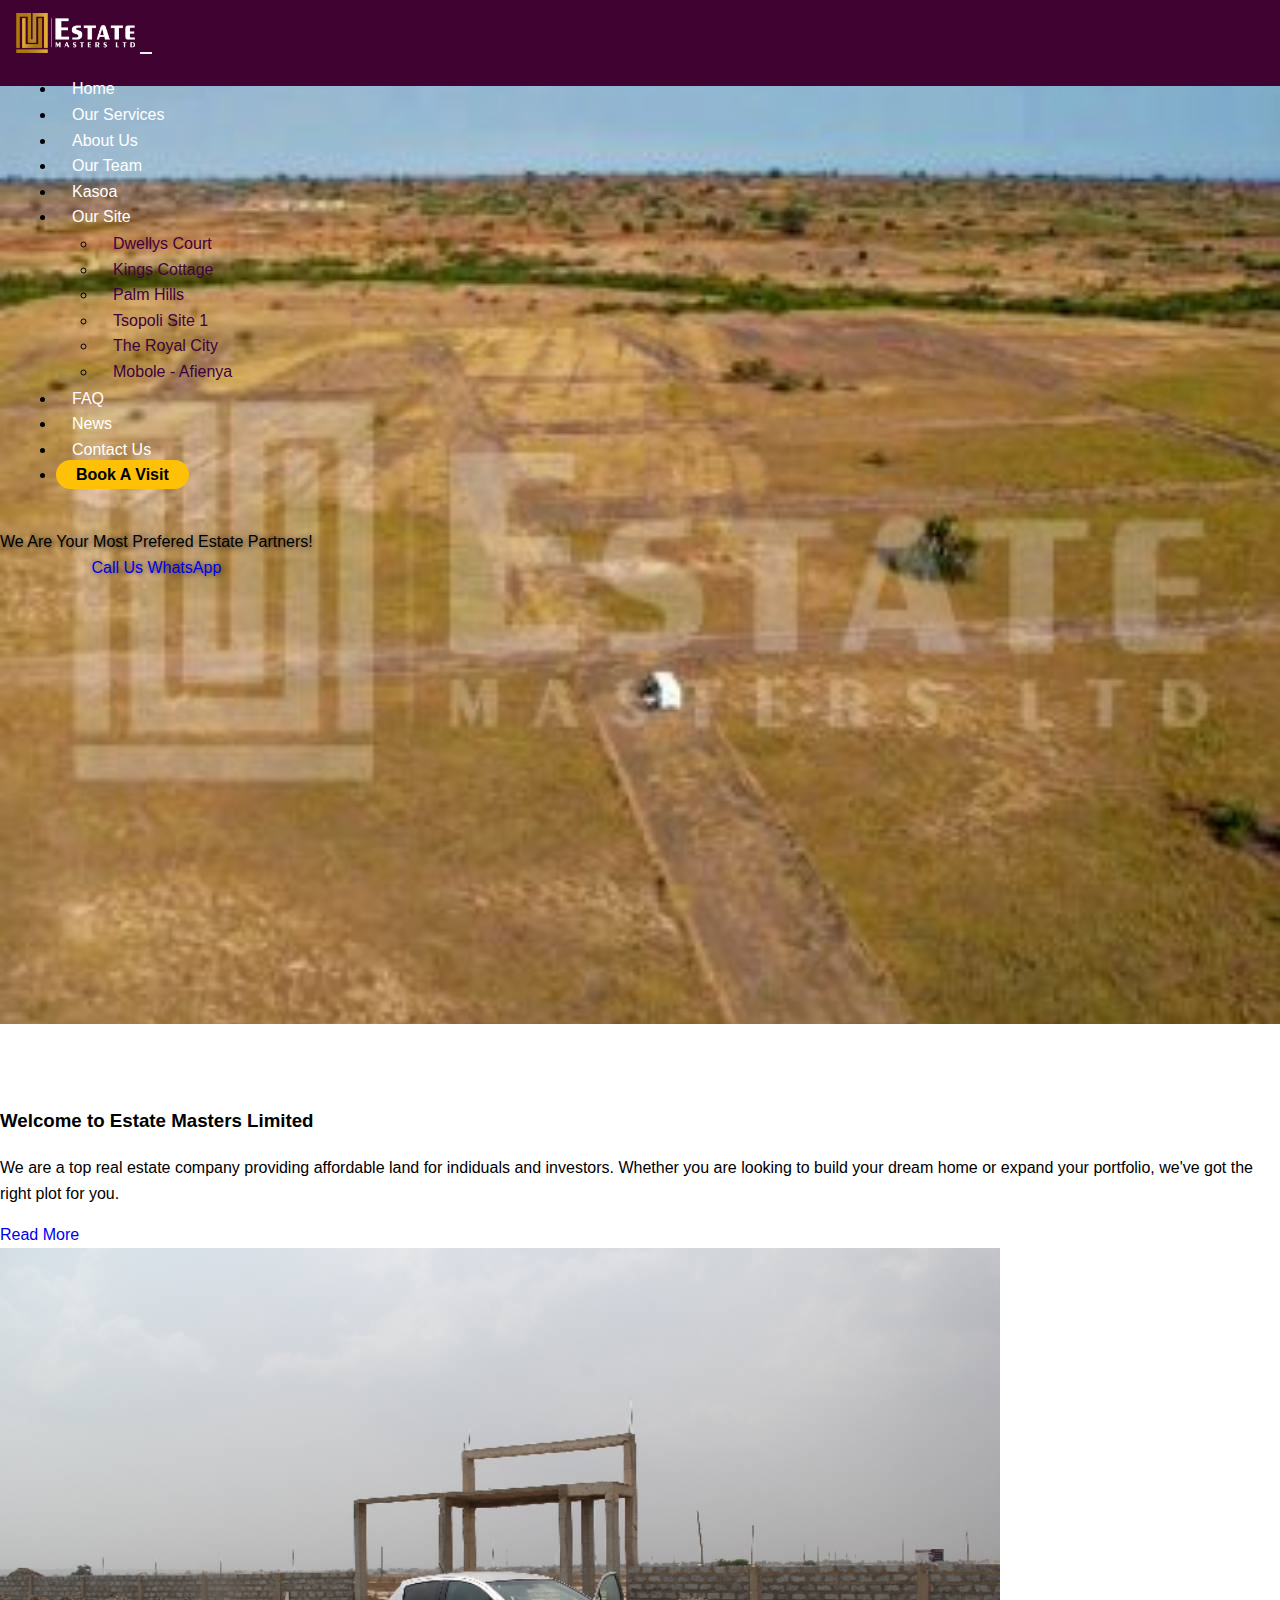
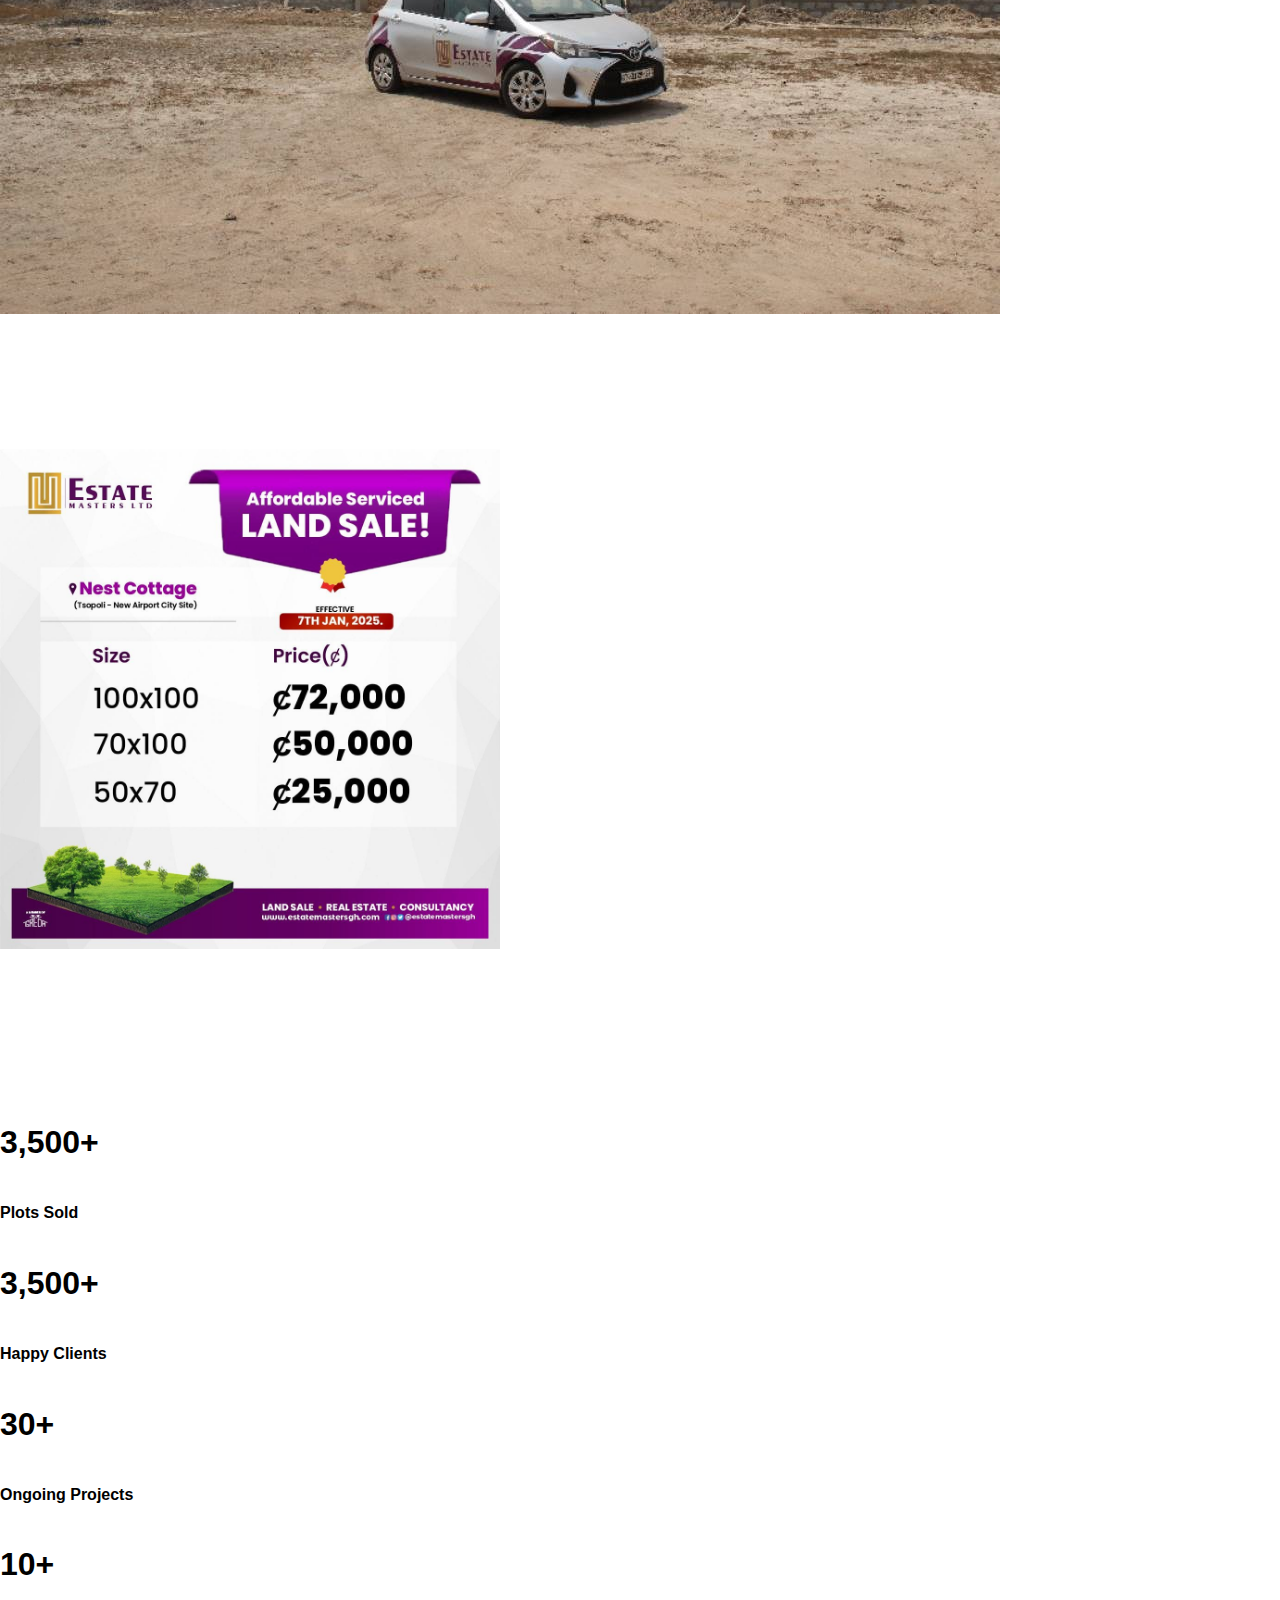
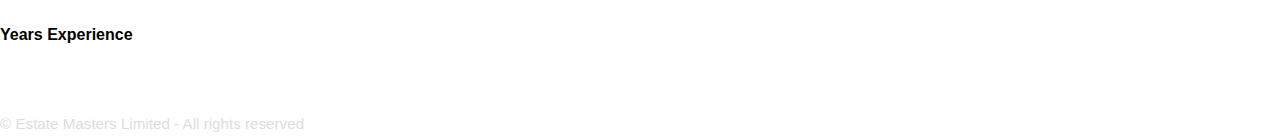
<file: index.html>
<!DOCTYPE html>
<html lang="en">
	<head>
		<meta charset="UTF-8">
		<meta name="viewport" content="width=device-width, initial-scale=1.0">
		<title>Estate Masters Limited</title>
		<!-- Bootstrap CDN -->
		 <link href="https://cdn.jsdelivr.net/npm/bootstrap@5.3.0/dist/css/bootstrap.min.css" rel="styylesheet">
		 <!-- Custom CSS -->
		  <link rel="stylesheet" href="style.css">
	</head>
	<body>
		<!-- Navbar -->
		<nav class="navbar navbar-expand-lg navbar-dark" style="background-color: #400230;">
			<div class="container">
				<a class="navbar-brand fw-bold" href="#">
					<img src="Images/estate.jpg" alt="Estate Masters" height="40">
				</a>
				<button class="navbar-toggler" type="button" data-bs-toggle="collapse" data-bs-target="navbarNav">
					<span class="navbar-toggler-icon"></span>
				</button>
			<div class="collapse navbar-collapse justify-content-end" id="navbarNav">
				<ul class="navbar-nav">
					<li class="nav-item"><a class="nav-link text-white" href="index.html">Home</a></li>
					<li class="nav-item"><a class="nav-link text-white" href="Our Services.html">Our Services</a></li>
					<li class="nav-item"><a class="nav-link text-white" href="about.html">About Us</a></li>
					<li class="nav-item"><a class="nav-link text-white" href="ourteam.html">Our Team</a></li>
					<li class="nav-item"><a class="nav-link text-white" href="Kasoa.html">Kasoa</a></li>
					<li class="nav-item dropdown">
    <a class="nav-link dropdown-toggle" href="#" id="ourSiteDropdown" role="button" data-bs-toggle="dropdown" aria-expanded="false">
      Our Site
    </a>
    <ul class="dropdown-menu" aria-labelledby="ourSiteDropdown">
      <li><a class="dropdown-item" href="dwellys-court.html">Dwellys Court</a></li>
      <li><a class="dropdown-item" href="kings-cottage.html">Kings Cottage</a></li>
      <li><a class="dropdown-item" href="palm-hills.html">Palm Hills</a></li>
      <li><a class="dropdown-item" href="tsopoli-site-1.html">Tsopoli Site 1</a></li>
      <li><a class="dropdown-item" href="royal-city.html">The Royal City</a></li>
      <li><a class="dropdown-item" href="mobole-afienya.html">Mobole - Afienya</a></li>
    </ul>
  </li>
					<li class="nav-item"><a class="nav-link text-white" href="faq.html">FAQ</a></li>
					<li class="nav-item"><a class="nav-link text-white" href="news.html">News</a></li>
					<li class="nav-item"><a class="nav-link text-white" href="contactus.html">Contact Us</a></li>
					<li class="nav-item"><a class="btn btn-warning ms-3" href="#">Book A Visit</a></li>
				</ul>
			</div>
			</div>
		</nav>
		<!-- Hero Section -->
		<section class="hero-banner d-flex align-items-center text-white" style="background-image: url('Images/land2.jpg'); background-size: cover; background-position: center; height: 90vh;">
			<div class="container text-center">
				<hi class="fw-bold">We Are Your Most Prefered Estate Partners!</hi>
				<div class="mt-4">
					<a href="#" class="btn btn-warning me-3">Call Us</a>
					<a href="#" class="btn btn-outline-light">WhatsApp</a>
				</div>
			</div>
		</section>
		<!-- Welcome Section-->
		 <section class="py-5 bg-light">
			<div class="container">
				<div class="row align-items-center">
					<div class="col md-6">
						<h3 class="mb-3">Welcome to Estate Masters Limited</h3>
						<p>
							We are a top real estate company providing affordable land for indiduals and investors.
							Whether you are looking to build your dream home or expand your portfolio, we've got the 
							right plot for you.
						</p>
						<a href="#" class="btn btn-warning mt-3">Read More</a>
					</div>
					<div class="col-md-6">
						<img src="Images/car.jpeg" alt="Welcome Image" class="img-fluid rounded shadow-sm">
					</div>
				</div>
			</div>
		 </section>
		 <!-- Promo Section -->
		  <section class="py-5 text-center">
			<div class="container">
				<img src="Images/new-prices.jpg" alt="Land Promo" class="img-fluid rounded shadow-sm" style="max-width: 500px;">
			</div>
		  </section>
		  <!-- Statistics Section -->
		   <section class="py-5 bg-warning text-dark">
			<div class="container">
				<div class="row yext-center">
					<div class="col-md-3 mb-3">
						<h3>3,500+</h3>
						<p>Plots Sold</p>
					</div>
					<div class="col-md-3 mb-3">
						<h3>3,500+</h3>
						<p>Happy Clients</p>
					</div>
					<div class="col-md-3 mb-3">
						<h3>30+</h3>
						<p>Ongoing Projects</p>
					</div>
					<div class="col-md-3 mb-3">
						<h3>10+</h3>
						<p>Years Experience</p>
					</div>
				</div>
			</div>
		   </section>






		<footer class="bg-dark text-white text-center p-4">
			<p>© Estate Masters Limited - All rights reserved</p>
		</footer>
		<script src="https://code.jquery.com/jquery-3.5.1.slim.min.js"></script>
		<script src="https://cdn.jsdelivr.net/npm/bootstrap@4.5.2/dist/js/bootstrap.bundle.min.js"></script>
	</body>
</html>
</file>
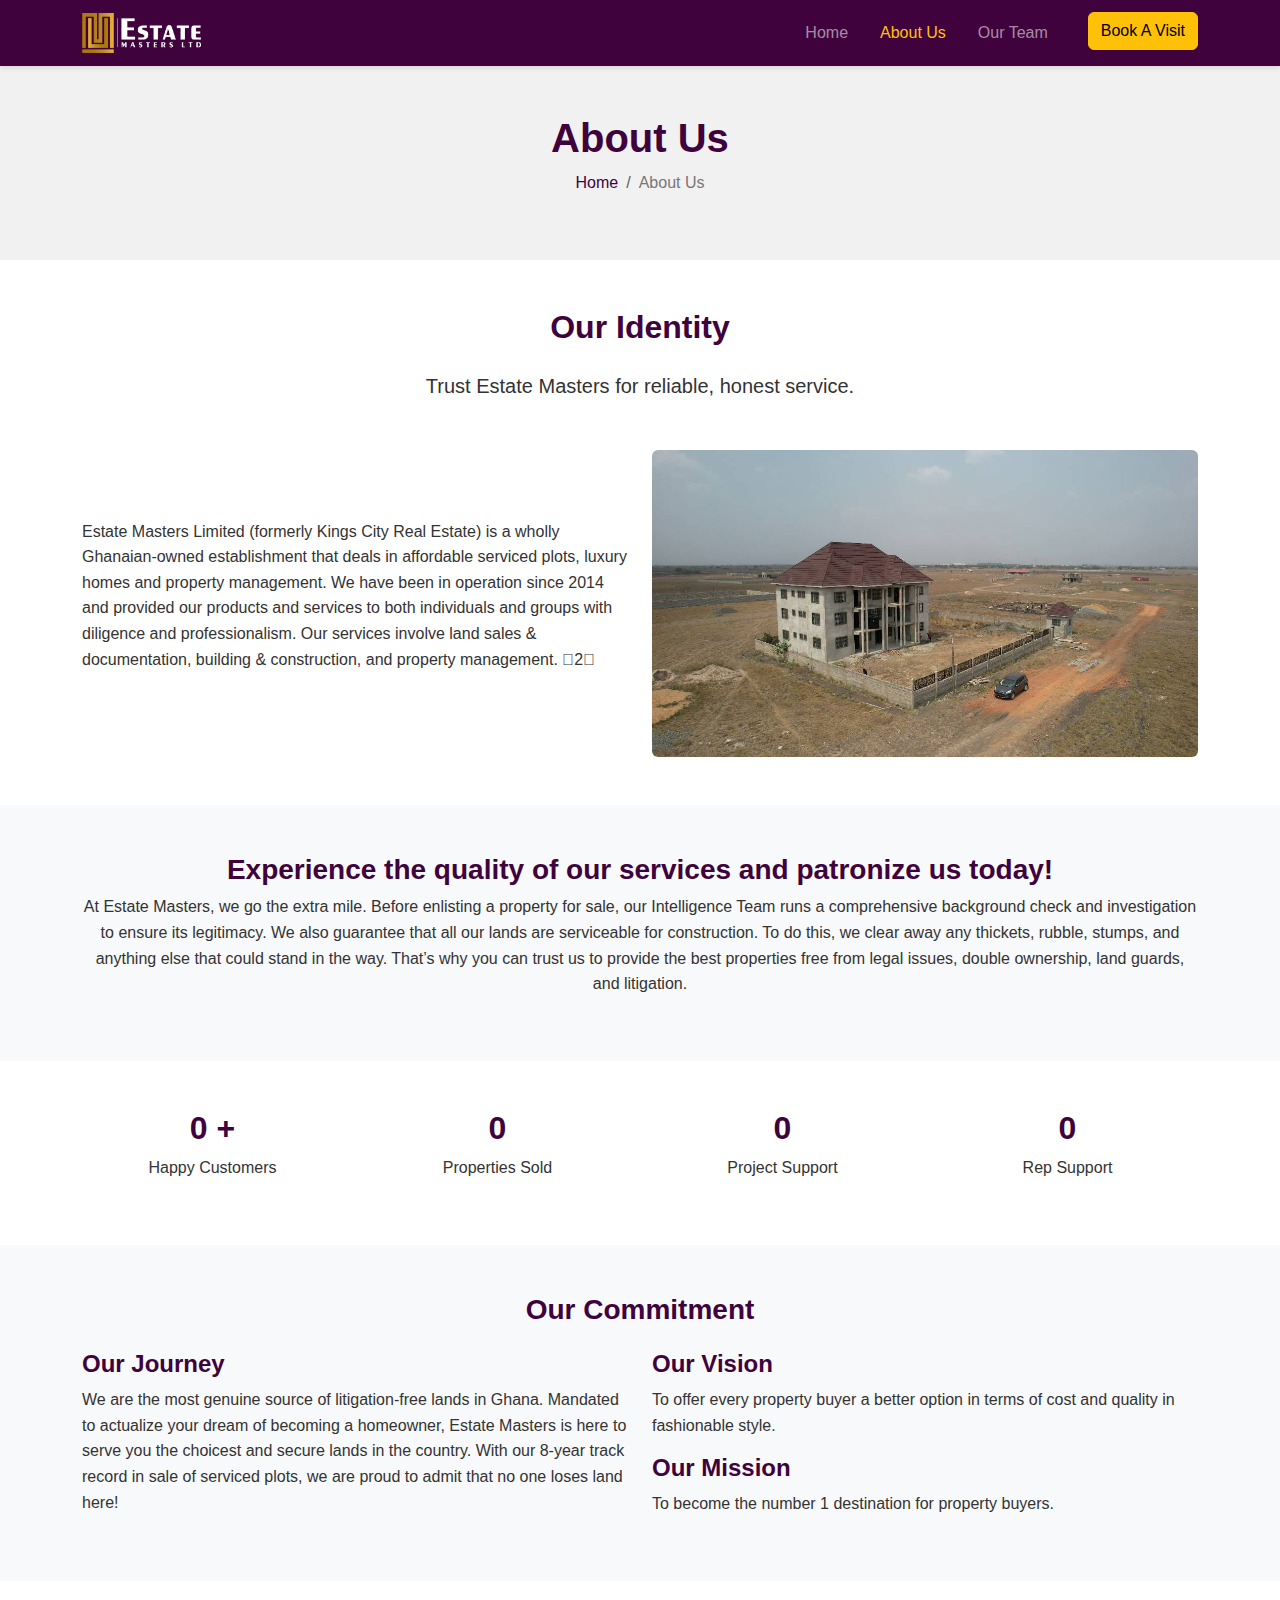
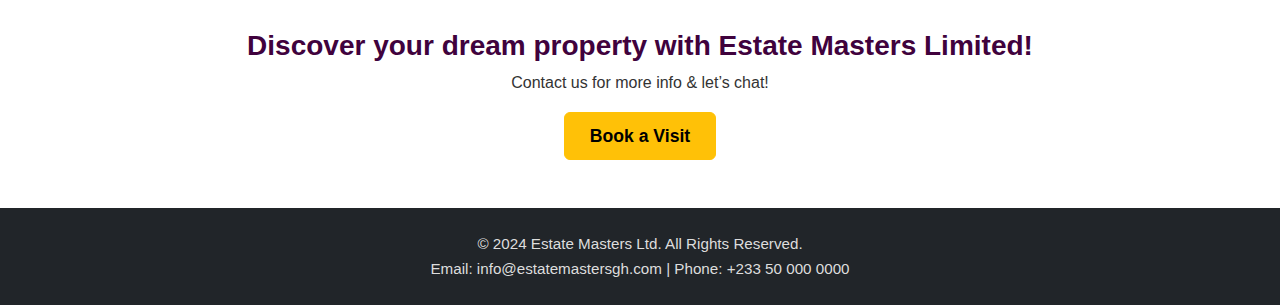
<file: about.html>
<!DOCTYPE html>
<html lang="en">
<head>
  <meta charset="UTF-8">
  <meta name="viewport" content="width=device-width, initial-scale=1">
  <title>About Us – Estate Masters Limited</title>
  <link href="https://cdn.jsdelivr.net/npm/bootstrap@5.3.0/dist/css/bootstrap.min.css" rel="stylesheet">
  <link rel="stylesheet" href="about.css">
</head>
<body>

<!-- Navbar (same as homepage) -->
<nav class="navbar navbar-expand-lg navbar-dark" style="background-color: #40023D;">
  <div class="container">
    <a class="navbar-brand" href="index.html"><img src="Images/estate.jpg" alt="Estate Masters" height="40"></a>
    <button class="navbar-toggler" type="button" data-bs-toggle="collapse" data-bs-target="#navAbout">
      <span class="navbar-toggler-icon"></span>
    </button>
    <div class="collapse navbar-collapse justify-content-end" id="navAbout">
      <ul class="navbar-nav">
        <li class="nav-item"><a class="nav-link" href="index.html">Home</a></li>
        <li class="nav-item"><a class="nav-link active" aria-current="page" href="#">About Us</a></li>
        <li class="nav-item"><a class="nav-link" href="#">Our Team</a></li>
        <li class="nav-item"><a class="btn btn-warning ms-3" href="#">Book A Visit</a></li>
      </ul>
    </div>
  </div>
</nav>

<!-- Hero / Breadcrumb -->
<section class="py-5 text-center" style="background-color: #f1f1f1;">
  <div class="container">
    <h1>About Us</h1>
    <nav aria-label="breadcrumb">
      <ol class="breadcrumb justify-content-center">
        <li class="breadcrumb-item"><a href="index.html">Home</a></li>
        <li class="breadcrumb-item active" aria-current="page">About Us</li>
      </ol>
    </nav>
  </div>
</section>

<!-- Identity & Intro -->
<section class="py-5">
  <div class="container">
    <h2 class="text-center mb-4">Our Identity</h2>
    <p class="lead text-center">Trust Estate Masters for reliable, honest service.</p>
    <div class="row align-items-center mt-5">
      <div class="col-md-6">
        <p>
          Estate Masters Limited (formerly Kings City Real Estate) is a wholly Ghanaian‑owned establishment that deals in affordable serviced plots, luxury homes and property management. We have been in operation since 2014 and provided our products and services to both individuals and groups with diligence and professionalism. Our services involve land sales & documentation, building & construction, and property management. 2
        </p>
      </div>
      <div class="col-md-6"><img src="Images/uncompletedhouse.jpeg" class="img-fluid rounded" alt="Our Identity"></div>
    </div>
  </div>
</section>

<!-- Choose Quality -->
<section class="py-5 bg-light text-center">
  <div class="container">
    <h3>Experience the quality of our services and patronize us today!</h3>
    <p>At Estate Masters, we go the extra mile. Before enlisting a property for sale, our Intelligence Team runs a comprehensive background check and investigation to ensure its legitimacy. We also guarantee that all our lands are serviceable for construction. To do this, we clear away any thickets, rubble, stumps, and anything else that could stand in the way. That’s why you can trust us to provide the best properties free from legal issues, double ownership, land guards, and litigation.</p>
  </div>
</section>

<!-- Stats -->
<section class="py-5 text-center">
  <div class="container">
    <div class="row g-4">
      <div class="col-md-3"><h2>0 +</h2><p>Happy Customers</p></div>
      <div class="col-md-3"><h2>0</h2><p>Properties Sold</p></div>
      <div class="col-md-3"><h2>0</h2><p>Project Support</p></div>
      <div class="col-md-3"><h2>0</h2><p>Rep Support</p></div>
    </div>
  </div>
</section>

<!-- Vision & Mission -->
<section class="py-5 bg-light">
  <div class="container">
    <h3 class="text-center mb-4">Our Commitment</h3>
    <div class="row">
      <div class="col-md-6">
        <h4>Our Journey</h4>
        <p>We are the most genuine source of litigation‑free lands in Ghana. Mandated to actualize your dream of becoming a homeowner, Estate Masters is here to serve you the choicest and secure lands in the country. With our 8‑year track record in sale of serviced plots, we are proud to admit that no one loses land here!</p>
      </div>
      <div class="col-md-6">
        <h4>Our Vision</h4>
        <p>To offer every property buyer a better option in terms of cost and quality in fashionable style.</p>
        <h4>Our Mission</h4>
        <p>To become the number 1 destination for property buyers.</p>
      </div>
    </div>
  </div>
</section>

<!-- Booking CTA -->
<section class="py-5 text-center">
  <div class="container">
    <h3>Discover your dream property with Estate Masters Limited!</h3>
    <p>Contact us for more info & let’s chat!</p>
    <a href="#" class="btn btn-warning">Book a Visit</a>
  </div>
</section>

<!-- Footer -->
<footer class="bg-dark text-white py-4">
  <div class="container text-center">
    <p>&copy; 2024 Estate Masters Ltd. All Rights Reserved.</p>
    <p>Email: info@estatemastersgh.com | Phone: +233 50 000 0000</p>
  </div>
</footer>

<script src="https://cdn.jsdelivr.net/npm/bootstrap@5.3.0/dist/js/bootstrap.bundle.min.js"></script>
</body>
</html>
</file>
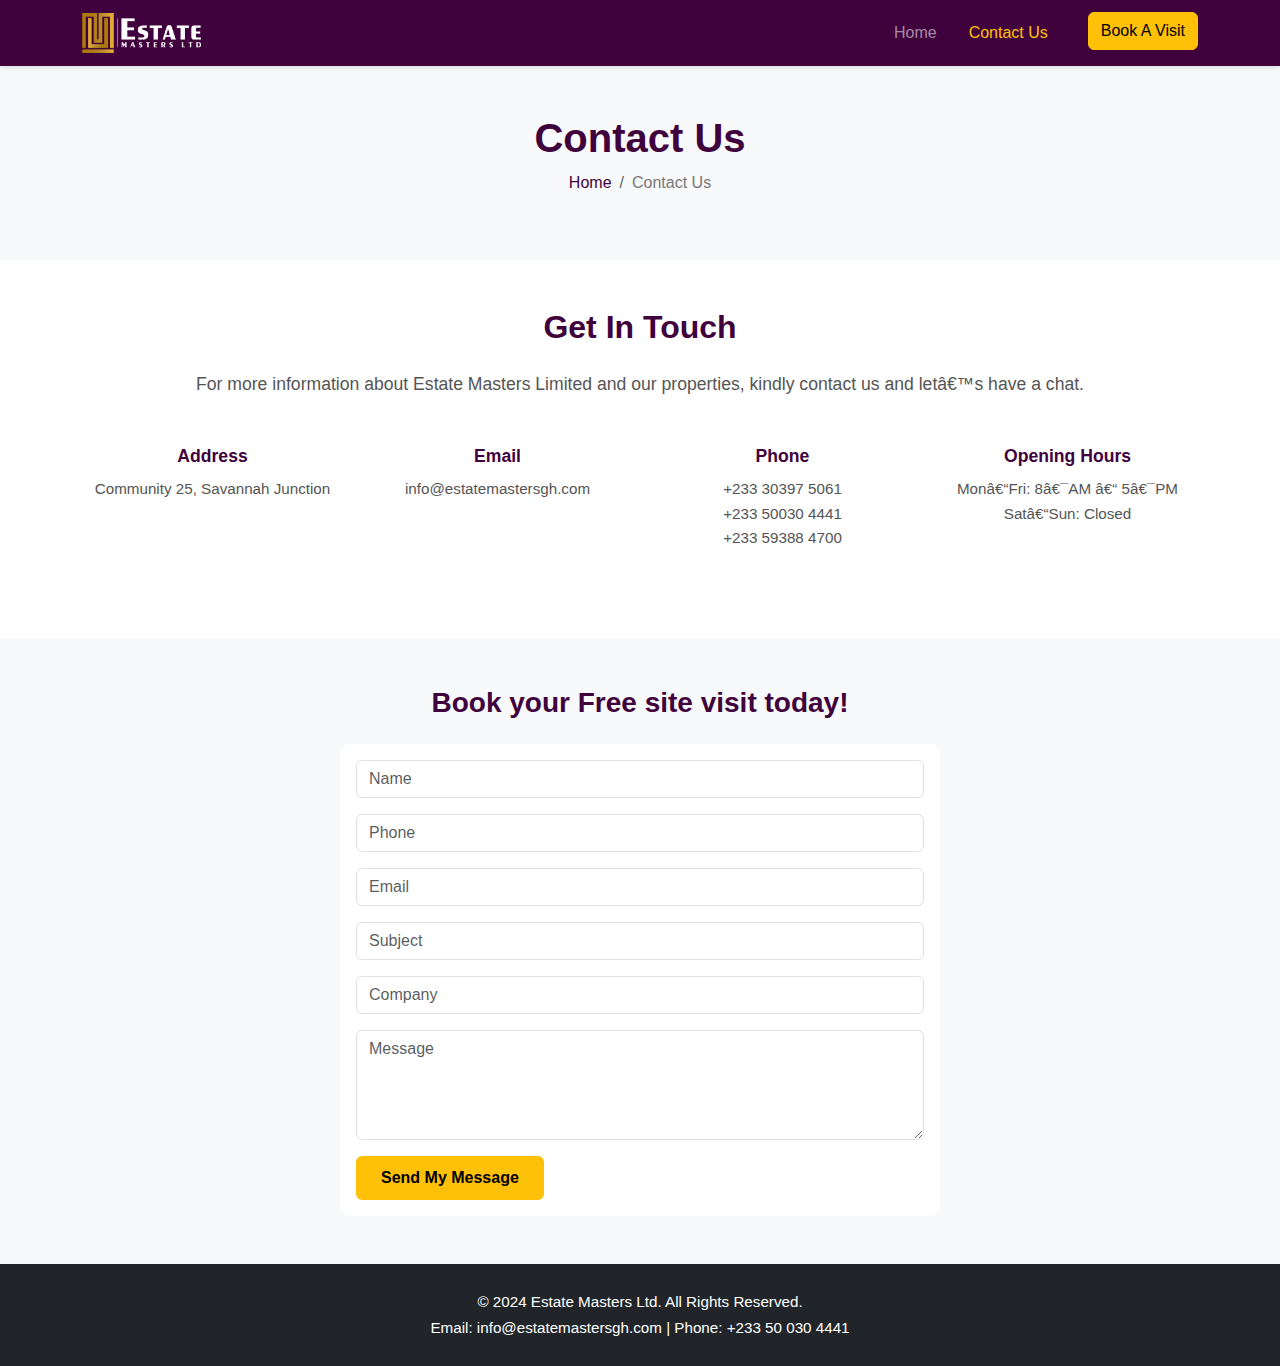
<file: contactus.html>
<!DOCTYPE html>
<html lang="en">
<head>
  <meta charset="UTF‑8">
  <meta name="viewport" content="width=device‑width, initial‑scale=1">
  <title>Contact Us – Estate Masters</title>
  <link href="https://cdn.jsdelivr.net/npm/bootstrap@5.3.0/dist/css/bootstrap.min.css" rel="stylesheet">
  <link rel="stylesheet" href="contactus.css">
</head>
<body>

<!-- Navbar -->
<nav class="navbar navbar-expand-lg navbar-dark" style="background-color: #40023D;">
  <div class="container">
    <a class="navbar-brand" href="index.html"><img src="Images/estate.jpg" alt="Estate Masters" height="40"></a>
    <button class="navbar-toggler" type="button" data-bs-toggle="collapse" data-bs-target="#navContact">
      <span class="navbar-toggler-icon"></span>
    </button>
    <div class="collapse navbar-collapse justify-content-end" id="navContact">
      <ul class="navbar-nav">
        <li class="nav-item"><a class="nav-link" href="index.html">Home</a></li>
        <li class="nav-item"><a class="nav-link active" href="#">Contact Us</a></li>
        <li class="nav-item"><a class="btn btn-warning ms-3" href="#">Book A Visit</a></li>
      </ul>
    </div>
  </div>
</nav>

<!-- Hero / Breadcrumb -->
<section class="py-5 text-center" style="background-color: #f8f9fa;">
  <div class="container">
    <h1>Contact Us</h1>
    <nav aria-label="breadcrumb">
      <ol class="breadcrumb justify-content-center">
        <li class="breadcrumb-item"><a href="index.html">Home</a></li>
        <li class="breadcrumb-item active" aria-current="page">Contact Us</li>
      </ol>
    </nav>
  </div>
</section>

<!-- Contact Info -->
<section class="py-5">
  <div class="container">
    <h2 class="text-center mb-4">Get In Touch</h2>
    <p class="lead text-center">For more information about Estate Masters Limited and our properties, kindly contact us and let’s have a chat.</p>
    <div class="row text-center mt-5">
      <div class="col-md-3 mb-4">
        <h4>Address</h4>
        <p>Community 25, Savannah Junction</p>
      </div>
      <div class="col-md-3 mb-4">
        <h4>Email</h4>
        <p>info@estatemastersgh.com</p>
      </div>
      <div class="col-md-3 mb-4">
        <h4>Phone</h4>
        <p>+233 30397 5061<br>+233 50030 4441<br>+233 59388 4700</p>
      </div>
      <div class="col-md-3 mb-4">
        <h4>Opening Hours</h4>
        <p>Mon–Fri: 8 AM – 5 PM<br>Sat–Sun: Closed</p>
      </div>
    </div>
  </div>
</section>

<!-- Contact Form -->
<section class="py-5 bg-light">
  <div class="container">
    <h3 class="text-center mb-4">Book your Free site visit today!</h3>
    <form class="mx-auto" style="max-width:600px;">
      <div class="mb-3"><input type="text" class="form-control" placeholder="Name" required></div>
      <div class="mb-3"><input type="tel" class="form-control" placeholder="Phone" required></div>
      <div class="mb-3"><input type="email" class="form-control" placeholder="Email" required></div>
      <div class="mb-3"><input type="text" class="form-control" placeholder="Subject"></div>
      <div class="mb-3"><input type="text" class="form-control" placeholder="Company"></div>
      <div class="mb-3"><textarea class="form-control" rows="4" placeholder="Message"></textarea></div>
      <button type="submit" class="btn btn-warning">Send My Message</button>
    </form>
  </div>
</section>

<!-- Footer -->
<footer class="bg-dark text-white py-4">
  <div class="container text-center">
    <p>&copy; 2024 Estate Masters Ltd. All Rights Reserved.</p>
    <p>Email: info@estatemastersgh.com | Phone: +233 50 030 4441</p>
  </div>
</footer>

<script src="https://cdn.jsdelivr.net/npm/bootstrap@5.3.0/dist/js/bootstrap.bundle.min.js"></script>
</body>
</html>
</file>
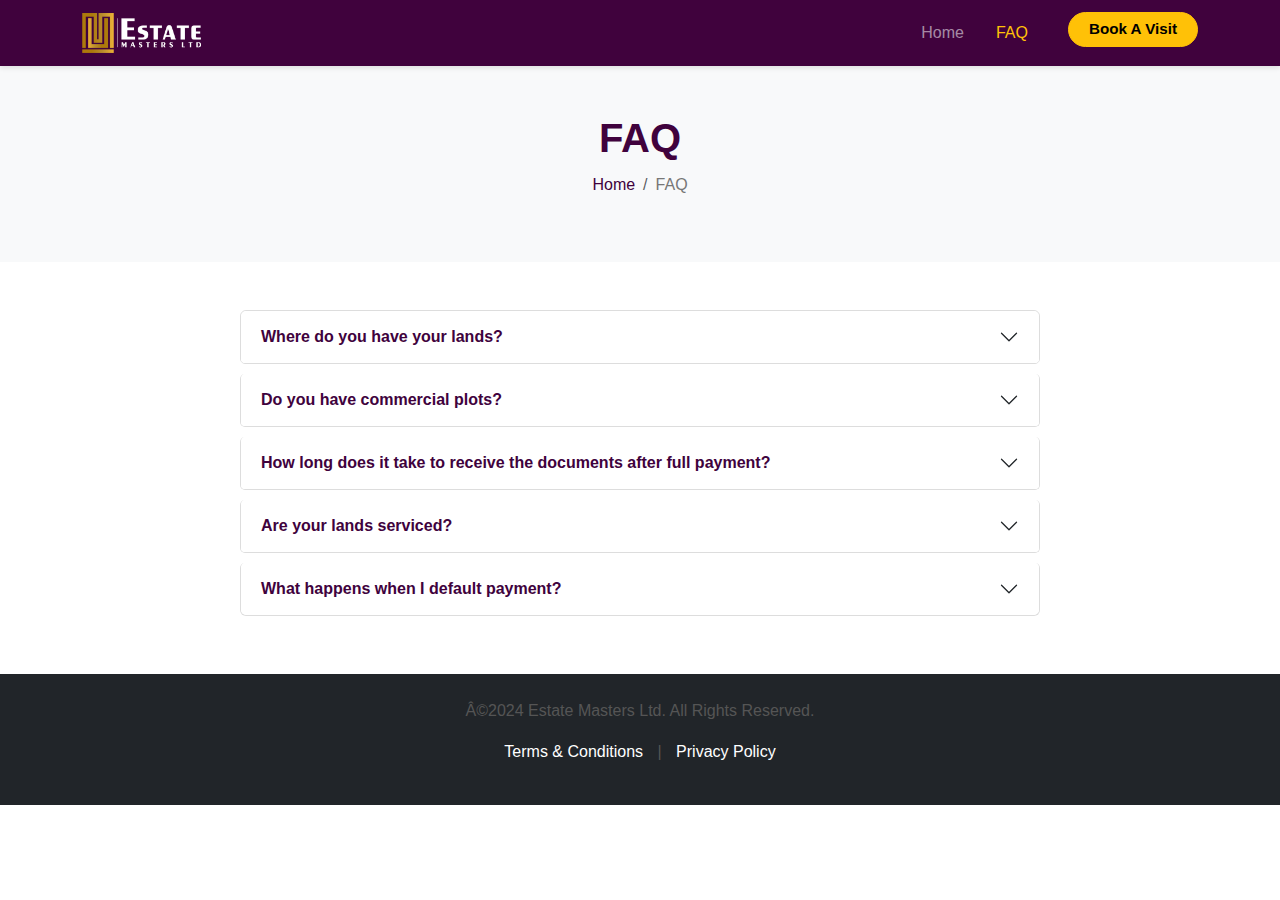
<file: faq.html>
<!DOCTYPE html>
<html lang="en">
<head>
  <meta charset="UTF‑8">
  <meta name="viewport" content="width=device‑width, initial‑scale=1">
  <title>FAQ – Estate Masters Limited</title>
  <link href="https://cdn.jsdelivr.net/npm/bootstrap@5.3.0/dist/css/bootstrap.min.css" rel="stylesheet">
  <link rel="stylesheet" href="faq.css">
</head>
<body>

<!-- Navbar -->
<nav class="navbar navbar-expand-lg navbar-dark" style="background-color: #40023D;">
  <div class="container">
    <a class="navbar-brand" href="index.html">
      <img src="Images/estate.jpg" alt="Estate Masters" height="40">
    </a>
    <button class="navbar-toggler" type="button" data-bs-toggle="collapse" data-bs-target="#navFAQ">
      <span class="navbar-toggler-icon"></span>
    </button>
    <div class="collapse navbar-collapse justify-content-end" id="navFAQ">
      <ul class="navbar-nav">
        <li class="nav-item"><a class="nav-link" href="index.html">Home</a></li>
        <li class="nav-item"><a class="nav-link active" href="#">FAQ</a></li>
        <li class="nav-item"><a class="btn btn-warning ms-3" href="#">Book A Visit</a></li>
      </ul>
    </div>
  </div>
</nav>

<!-- Hero / Breadcrumb -->
<section class="py-5 text-center" style="background-color: #f8f9fa;">
  <div class="container">
    <h1>FAQ</h1>
    <nav aria-label="breadcrumb">
      <ol class="breadcrumb justify-content-center">
        <li class="breadcrumb-item"><a href="index.html">Home</a></li>
        <li class="breadcrumb-item active" aria-current="page">FAQ</li>
      </ol>
    </nav>
  </div>
</section>

<!-- FAQ Section -->
<section class="py-5">
  <div class="container">
    <div class="accordion" id="faqAccordion">
      <!-- Question 1 -->
      <div class="accordion-item">
        <h2 class="accordion-header" id="heading1">
          <button class="accordion-button collapsed" type="button" data-bs-toggle="collapse" data-bs-target="#collapse1">
            Where do you have your lands?
          </button>
        </h2>
        <div id="collapse1" class="accordion-collapse collapse" data-bs-parent="#faqAccordion">
          <div class="accordion-body">
            We have two locations currently: the first site is located in the Ningo Prampram District, 15 minutes’ drive from the central university, and the second site is located at Tsopoli, adjacent to the Saglemi housing project, and close to the newly proposed airport city. 1
          </div>
        </div>
      </div>

      <!-- Question 2 -->
      <div class="accordion-item">
        <h2 class="accordion-header" id="heading2">
          <button class="accordion-button collapsed" type="button" data-bs-toggle="collapse" data-bs-target="#collapse2">
            Do you have commercial plots?
          </button>
        </h2>
        <div id="collapse2" class="accordion-collapse collapse" data-bs-parent="#faqAccordion">
          <div class="accordion-body">
            Yes, we have land designated for business use. Warehouses, clinics, schools, stores, and sports fields are a few of these business endeavors. 2
          </div>
        </div>
      </div>

      <!-- Add remaining questions -->
      <!-- Question 3 -->
      <div class="accordion-item">
        <h2 class="accordion-header" id="heading3">
          <button class="accordion-button collapsed" type="button" data-bs-toggle="collapse" data-bs-target="#collapse3">
            How long does it take to receive the documents after full payment?
          </button>
        </h2>
        <div id="collapse3" class="accordion-collapse collapse" data-bs-parent="#faqAccordion">
          <div class="accordion-body">
            The indenture and certification plan take six weeks to complete.  
            The barcoded site plan will be completed in 8 weeks. 3
          </div>
        </div>
      </div>

      <!-- Question 4 -->
      <div class="accordion-item">
        <h2 class="accordion-header" id="heading4">
          <button class="accordion-button collapsed" type="button" data-bs-toggle="collapse" data-bs-target="#collapse4">
            Are your lands serviced?
          </button>
        </h2>
        <div id="collapse4" class="accordion-collapse collapse" data-bs-parent="#faqAccordion">
          <div class="accordion-body">
            Our lands are well serviced with internal roads and easy access to water and electricity. 4
          </div>
        </div>
      </div>

      <!-- Question 5 -->
      <div class="accordion-item">
        <h2 class="accordion-header" id="heading5">
          <button class="accordion-button collapsed" type="button" data-bs-toggle="collapse" data-bs-target="#collapse5">
            What happens when I default payment?
          </button>
        </h2>
        <div id="collapse5" class="accordion-collapse collapse" data-bs-parent="#faqAccordion">
          <div class="accordion-body">
            The outstanding balance will be subject to a 5% fee. 5
          </div>
        </div>
      </div>

      <!-- Continue for all questions extracted -->
      <!-- Questions: uniform design, registered, litigation free, no digging,... up to site visit -->
    </div>
  </div>
</section>

<!-- Footer -->
<footer class="bg-dark text-white py-4">
  <div class="container text-center">
    <p>©2024 Estate Masters Ltd. All Rights Reserved.</p>
    <p><a href="#" class="text-white">Terms & Conditions</a> | <a href="#" class="text-white">Privacy Policy</a></p>
  </div>
</footer>

<script src="https://cdn.jsdelivr.net/npm/bootstrap@5.3.0/dist/js/bootstrap.bundle.min.js"></script>
</body>
</html>
</file>
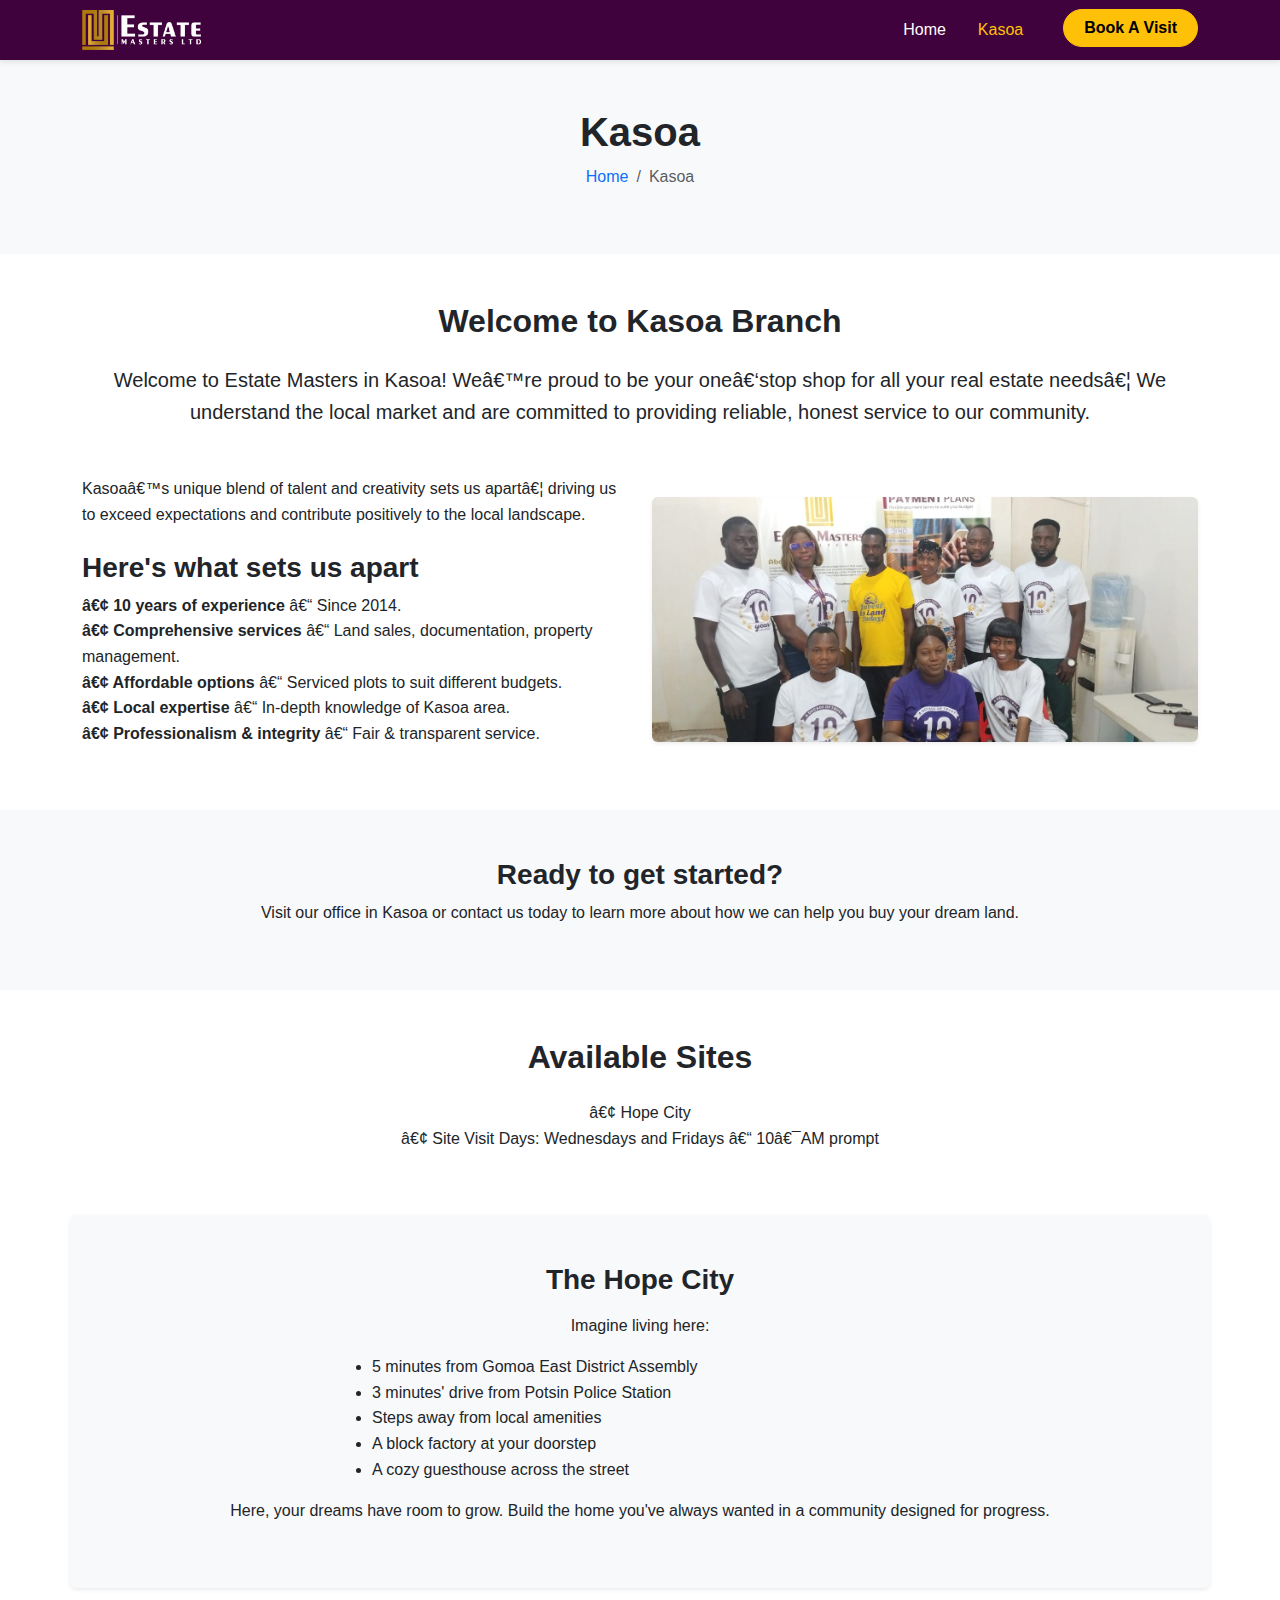
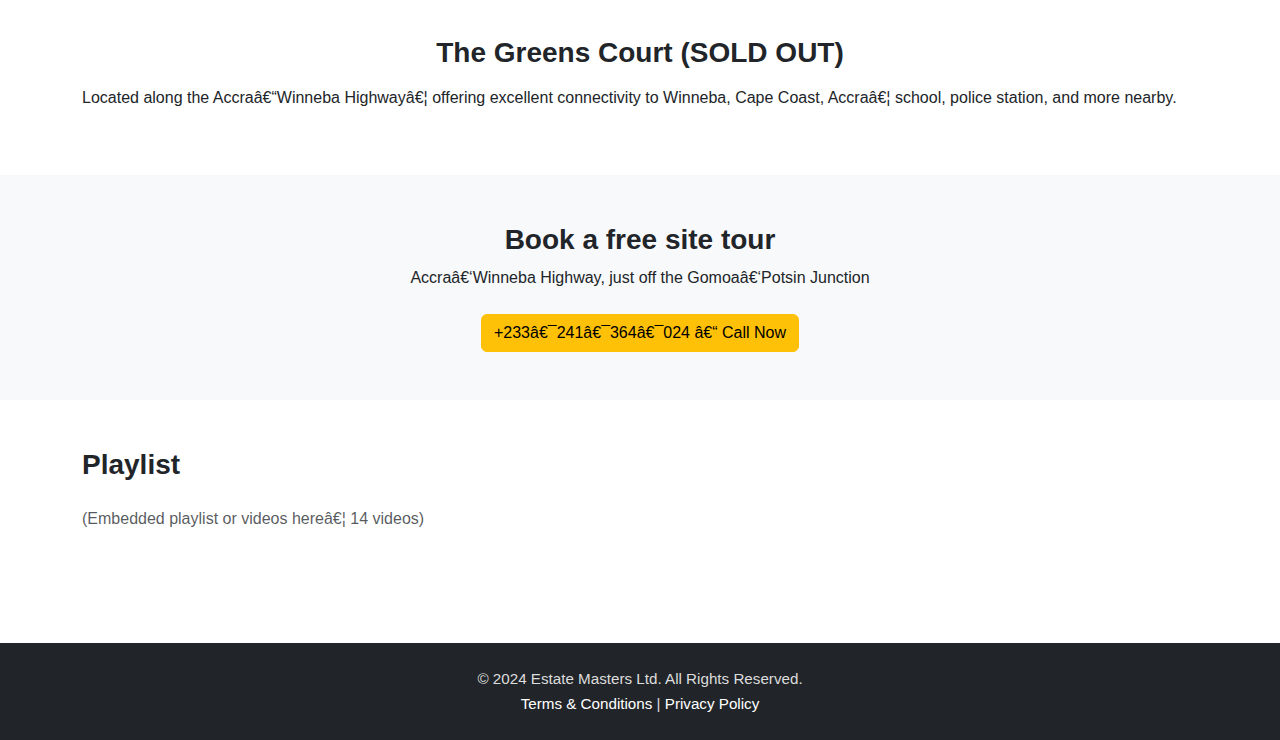
<file: Kasoa.html>
<!DOCTYPE html>
<html lang="en">
<head>
  <meta charset="UTF‑8">
  <meta name="viewport" content="width=device‑width, initial‑scale=1">
  <title>Kasoa – Estate Masters Limited</title>
  <link href="https://cdn.jsdelivr.net/npm/bootstrap@5.3.0/dist/css/bootstrap.min.css" rel="stylesheet">
  <link rel="stylesheet" href="style.css">
</head>
<body>

<!-- Navbar -->
<nav class="navbar navbar-expand-lg navbar-dark" style="background-color: #40023D;">
  <div class="container">
    <a class="navbar-brand" href="index.html"><img src="Images/estate.jpg" alt="Estate Masters" height="40"></a>
    <button class="navbar-toggler" type="button" data-bs-toggle="collapse" data-bs-target="#navKasoa">
      <span class="navbar-toggler-icon"></span>
    </button>
    <div class="collapse navbar-collapse justify-content-end" id="navKasoa">
      <ul class="navbar-nav">
        <li class="nav-item"><a class="nav-link" href="index.html">Home</a></li>
        <li class="nav-item"><a class="nav-link active" href="#">Kasoa</a></li>
        <li class="nav-item"><a class="btn btn-warning ms-3" href="#">Book A Visit</a></li>
      </ul>
    </div>
  </div>
</nav>

<!-- Hero/Banner -->
<section class="py-5 text-center" style="background-color: #f8f9fa;">
  <div class="container">
    <h1>Kasoa</h1>
    <nav aria-label="breadcrumb">
      <ol class="breadcrumb justify-content-center">
        <li class="breadcrumb-item"><a href="index.html">Home</a></li>
        <li class="breadcrumb-item active" aria-current="page">Kasoa</li>
      </ol>
    </nav>
  </div>
</section>

<!-- Welcome & Intro -->
<section class="py-5 container">
  <h2 class="text-center mb-4">Welcome to Kasoa Branch</h2>
  <p class="lead text-center">
    Welcome to Estate Masters in Kasoa! We’re proud to be your one‑stop shop for all your real estate needs… We understand the local market and are committed to providing reliable, honest service to our community.
  </p>

  <div class="row mt-5 align-items-center">
    <div class="col-md-6">
      <p>Kasoa’s unique blend of talent and creativity sets us apart… driving us to exceed expectations and contribute positively to the local landscape.</p>
      <h3 class="mt-4">Here's what sets us apart</h3>
      <ul class="list-unstyled">
        <li><strong>• 10 years of experience</strong> – Since 2014.</li>
        <li><strong>• Comprehensive services</strong> – Land sales, documentation, property management.</li>
        <li><strong>• Affordable options</strong> – Serviced plots to suit different budgets.</li>
        <li><strong>• Local expertise</strong> – In-depth knowledge of Kasoa area.</li>
        <li><strong>• Professionalism & integrity</strong> – Fair & transparent service.</li>
      </ul>
    </div>
    <div class="col-md-6">
      <img src="Images/kasoa-branch.jpg" class="img-fluid rounded shadow-sm" alt="Kasoa Land">
    </div>
  </div>
</section>

<!-- Ready to Get Started CTA -->
<section class="py-5 text-center bg-light">
  <div class="container">
    <h3>Ready to get started?</h3>
    <p>Visit our office in Kasoa or contact us today to learn more about how we can help you buy your dream land.</p>
  </div>
</section>

<!-- Available Sites -->
<section class="py-5 container">
  <h2 class="text-center mb-4">Available Sites</h2>
  <ul class="text-center list-unstyled">
    <li>• Hope City</li>
    <li>• Site Visit Days: Wednesdays and Fridays – 10 AM prompt</li>
  </ul>
</section>

<!-- Site Details: Hope City -->
<section class="py-5 bg-light container rounded shadow-sm">
  <h3 class="text-center mb-3">The Hope City</h3>
  <p class="text-center">Imagine living here:</p>
  <ul class="mx-auto" style="max-width:600px;">
    <li>5 minutes from Gomoa East District Assembly</li>
    <li>3 minutes' drive from Potsin Police Station</li>
    <li>Steps away from local amenities</li>
    <li>A block factory at your doorstep</li>
    <li>A cozy guesthouse across the street</li>
  </ul>
  <p class="text-center mt-3">Here, your dreams have room to grow. Build the home you've always wanted in a community designed for progress.</p>
</section>

<!-- Greens Court (Sold Out) -->
<section class="py-5 container">
  <h3 class="text-center mb-3">The Greens Court (SOLD OUT)</h3>
  <p>Located along the Accra–Winneba Highway… offering excellent connectivity to Winneba, Cape Coast, Accra… school, police station, and more nearby.</p>
</section>

<!-- Book Free Site Tour -->
<section class="py-5 text-center bg-light">
  <div class="container">
    <h3>Book a free site tour</h3>
    <p>Accra‑Winneba Highway, just off the Gomoa‑Potsin Junction</p>
    <a href="tel:+233241364024" class="btn btn-warning mt-2">+233 241 364 024 – Call Now</a>
  </div>
</section>

<!-- Playlist -->
<section class="py-5 container">
  <h3 class="mb-4">Playlist</h3>
  <p class="text-muted">(Embedded playlist or videos here… 14 videos)</p>
</section>

<!-- Footer -->
<footer class="bg-dark text-white py-4 mt-5">
  <div class="container text-center">
    <p>&copy; 2024 Estate Masters Ltd. All Rights Reserved.</p>
    <p><a href="#" class="text-white">Terms & Conditions</a> | <a href="#" class="text-white">Privacy Policy</a></p>
  </div>
</footer>

<script src="https://cdn.jsdelivr.net/npm/bootstrap@5.3.0/dist/js/bootstrap.bundle.min.js"></script>
</body>
</html>
</file>
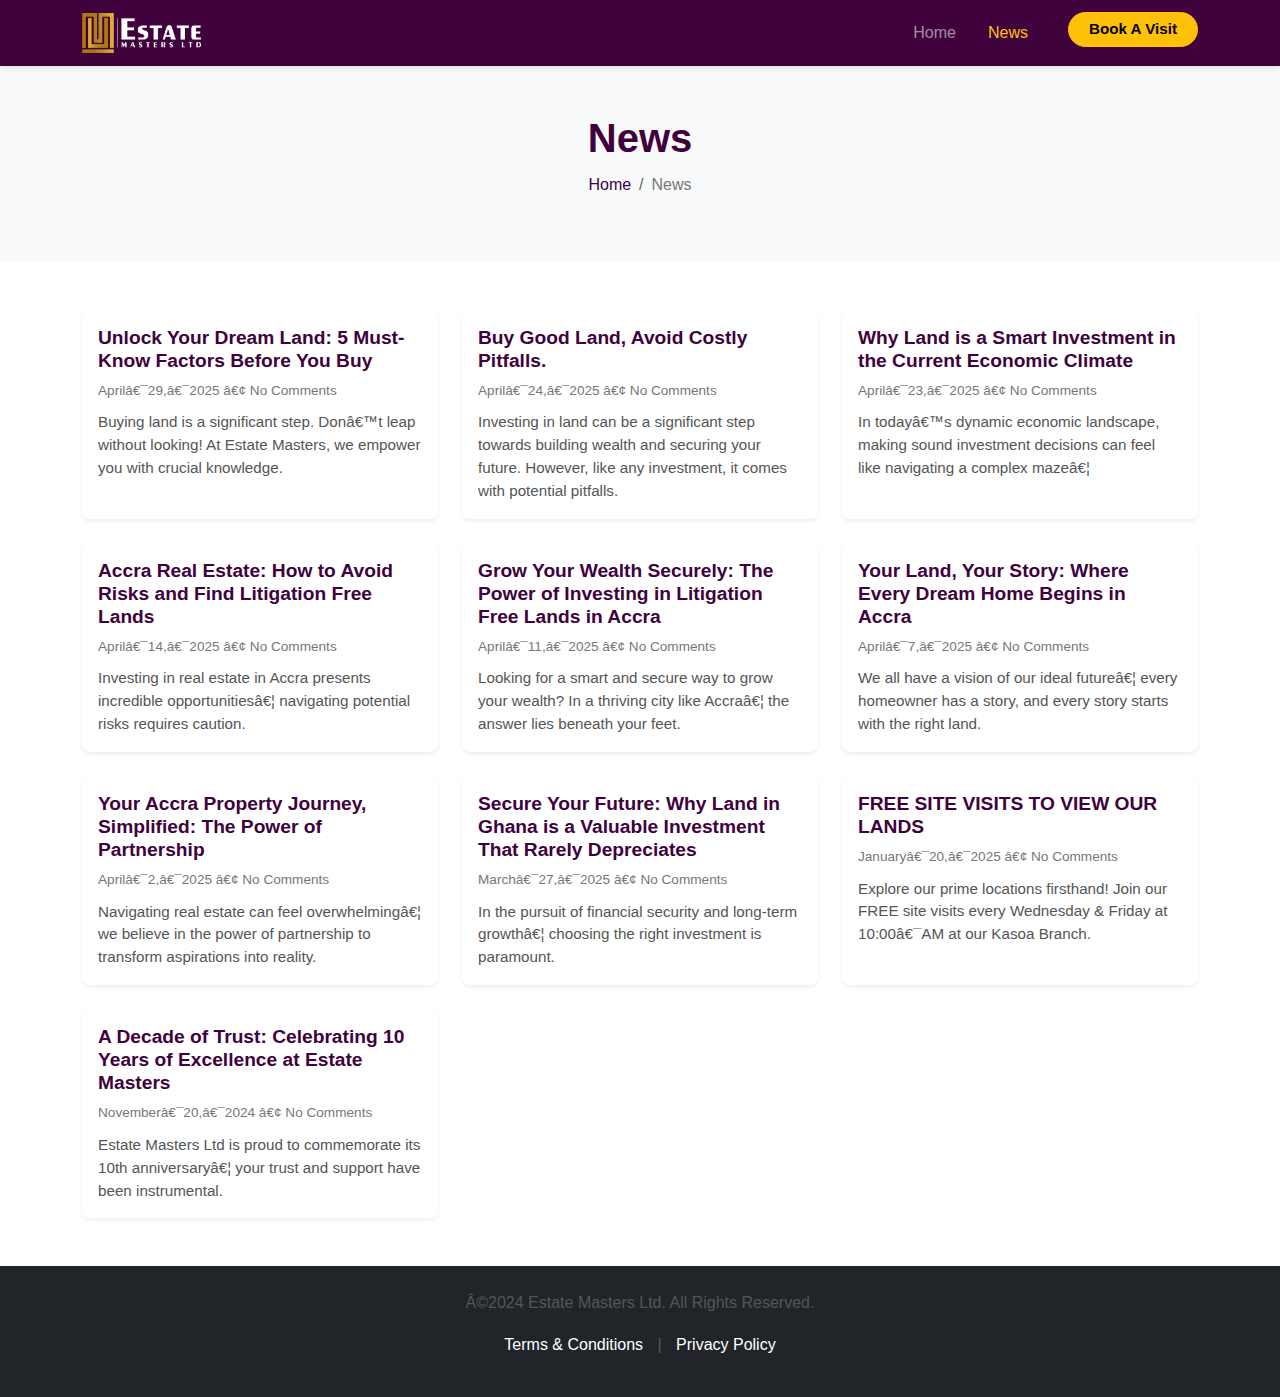
<file: news.html>
<!DOCTYPE html>
<html lang="en">
<head>
  <meta charset="UTF‑8">
  <meta name="viewport" content="width=device‑width, initial‑scale=1">
  <title>News – Estate Masters Limited</title>
  <link href="https://cdn.jsdelivr.net/npm/bootstrap@5.3.0/dist/css/bootstrap.min.css" rel="stylesheet">
  <link rel="stylesheet" href="news.css">
</head>
<body>

<!-- Navbar -->
<nav class="navbar navbar-expand-lg navbar-dark" style="background-color: #40023D;">
  <div class="container">
    <a class="navbar-brand" href="index.html"><img src="Images/estate.jpg" alt="Estate Masters" height="40"></a>
    <button class="navbar-toggler" type="button" data-bs-toggle="collapse" data-bs-target="#navNews">
      <span class="navbar-toggler-icon"></span>
    </button>
    <div class="collapse navbar-collapse justify-content-end" id="navNews">
      <ul class="navbar-nav">
        <li class="nav-item"><a class="nav-link" href="index.html">Home</a></li>
        <li class="nav-item"><a class="nav-link active" href="#">News</a></li>
        <li class="nav-item"><a class="btn btn-warning ms-3" href="#">Book A Visit</a></li>
      </ul>
    </div>
  </div>
</nav>

<!-- Hero / Breadcrumb -->
<section class="py-5 text-center bg-light">
  <div class="container">
    <h1>News</h1>
    <nav aria-label="breadcrumb">
      <ol class="breadcrumb justify-content-center">
        <li class="breadcrumb-item"><a href="index.html">Home</a></li>
        <li class="breadcrumb-item active" aria-current="page">News</li>
      </ol>
    </nav>
  </div>
</section>

<!-- Posts List -->
<section class="py-5">
  <div class="container">
    <div class="row g-4">
      <!-- Newest posts -->
      <div class="col-12 col-md-6 col-lg-4">
        <div class="card shadow-sm h-100">
          <div class="card-body">
            <h5 class="card-title">Unlock Your Dream Land: 5 Must-Know Factors Before You Buy</h5>
            <p class="card-meta">April 29, 2025 • No Comments</p>
            <p class="card-text">Buying land is a significant step. Don’t leap without looking! At Estate Masters, we empower you with crucial knowledge.</p>
          </div>
        </div>
      </div>
      <div class="col-12 col-md-6 col-lg-4">
        <div class="card shadow-sm h-100">
          <div class="card-body">
            <h5 class="card-title">Buy Good Land, Avoid Costly Pitfalls.</h5>
            <p class="card-meta">April 24, 2025 • No Comments</p>
            <p class="card-text">Investing in land can be a significant step towards building wealth and securing your future. However, like any investment, it comes with potential pitfalls.</p>
          </div>
        </div>
      </div>
      <div class="col-12 col-md-6 col-lg-4">
        <div class="card shadow-sm h-100">
          <div class="card-body">
            <h5 class="card-title">Why Land is a Smart Investment in the Current Economic Climate</h5>
            <p class="card-meta">April 23, 2025 • No Comments</p>
            <p class="card-text">In today’s dynamic economic landscape, making sound investment decisions can feel like navigating a complex maze…</p>
          </div>
        </div>
      </div>
      <!-- More posts -->
      <div class="col-12 col-md-6 col-lg-4">
        <div class="card shadow-sm h-100">
          <div class="card-body">
            <h5 class="card-title">Accra Real Estate: How to Avoid Risks and Find Litigation Free Lands</h5>
            <p class="card-meta">April 14, 2025 • No Comments</p>
            <p class="card-text">Investing in real estate in Accra presents incredible opportunities… navigating potential risks requires caution.</p>
          </div>
        </div>
      </div>
      <div class="col-12 col-md-6 col-lg-4">
        <div class="card shadow-sm h-100">
          <div class="card-body">
            <h5 class="card-title">Grow Your Wealth Securely: The Power of Investing in Litigation Free Lands in Accra</h5>
            <p class="card-meta">April 11, 2025 • No Comments</p>
            <p class="card-text">Looking for a smart and secure way to grow your wealth? In a thriving city like Accra… the answer lies beneath your feet.</p>
          </div>
        </div>
      </div>
      <div class="col-12 col-md-6 col-lg-4">
        <div class="card shadow-sm h-100">
          <div class="card-body">
            <h5 class="card-title">Your Land, Your Story: Where Every Dream Home Begins in Accra</h5>
            <p class="card-meta">April 7, 2025 • No Comments</p>
            <p class="card-text">We all have a vision of our ideal future… every homeowner has a story, and every story starts with the right land.</p>
          </div>
        </div>
      </div>
      <div class="col-12 col-md-6 col-lg-4">
        <div class="card shadow-sm h-100">
          <div class="card-body">
            <h5 class="card-title">Your Accra Property Journey, Simplified: The Power of Partnership</h5>
            <p class="card-meta">April 2, 2025 • No Comments</p>
            <p class="card-text">Navigating real estate can feel overwhelming… we believe in the power of partnership to transform aspirations into reality.</p>
          </div>
        </div>
      </div>
      <div class="col-12 col-md-6 col-lg-4">
        <div class="card shadow-sm h-100">
          <div class="card-body">
            <h5 class="card-title">Secure Your Future: Why Land in Ghana is a Valuable Investment That Rarely Depreciates</h5>
            <p class="card-meta">March 27, 2025 • No Comments</p>
            <p class="card-text">In the pursuit of financial security and long-term growth… choosing the right investment is paramount.</p>
          </div>
        </div>
      </div>
      <div class="col-12 col-md-6 col-lg-4">
        <div class="card shadow-sm h-100">
          <div class="card-body">
            <h5 class="card-title">FREE SITE VISITS TO VIEW OUR LANDS</h5>
            <p class="card-meta">January 20, 2025 • No Comments</p>
            <p class="card-text">Explore our prime locations firsthand! Join our FREE site visits every Wednesday & Friday at 10:00 AM at our Kasoa Branch.</p>
          </div>
        </div>
      </div>
      <div class="col-12 col-md-6 col-lg-4">
        <div class="card shadow-sm h-100">
          <div class="card-body">
            <h5 class="card-title">A Decade of Trust: Celebrating 10 Years of Excellence at Estate Masters</h5>
            <p class="card-meta">November 20, 2024 • No Comments</p>
            <p class="card-text">Estate Masters Ltd is proud to commemorate its 10th anniversary… your trust and support have been instrumental.</p>
          </div>
        </div>
      </div>
    </div>
  </div>
</section>

<!-- Footer -->
<footer class="bg-dark text-white py-4">
  <div class="container text-center">
    <p>©2024 Estate Masters Ltd. All Rights Reserved.</p>
    <p><a href="#" class="text-white">Terms & Conditions</a> | <a href="#" class="text-white">Privacy Policy</a></p>
  </div>
</footer>

<script src="https://cdn.jsdelivr.net/npm/bootstrap@5.3.0/dist/js/bootstrap.bundle.min.js"></script>
</body>
</html>
</file>
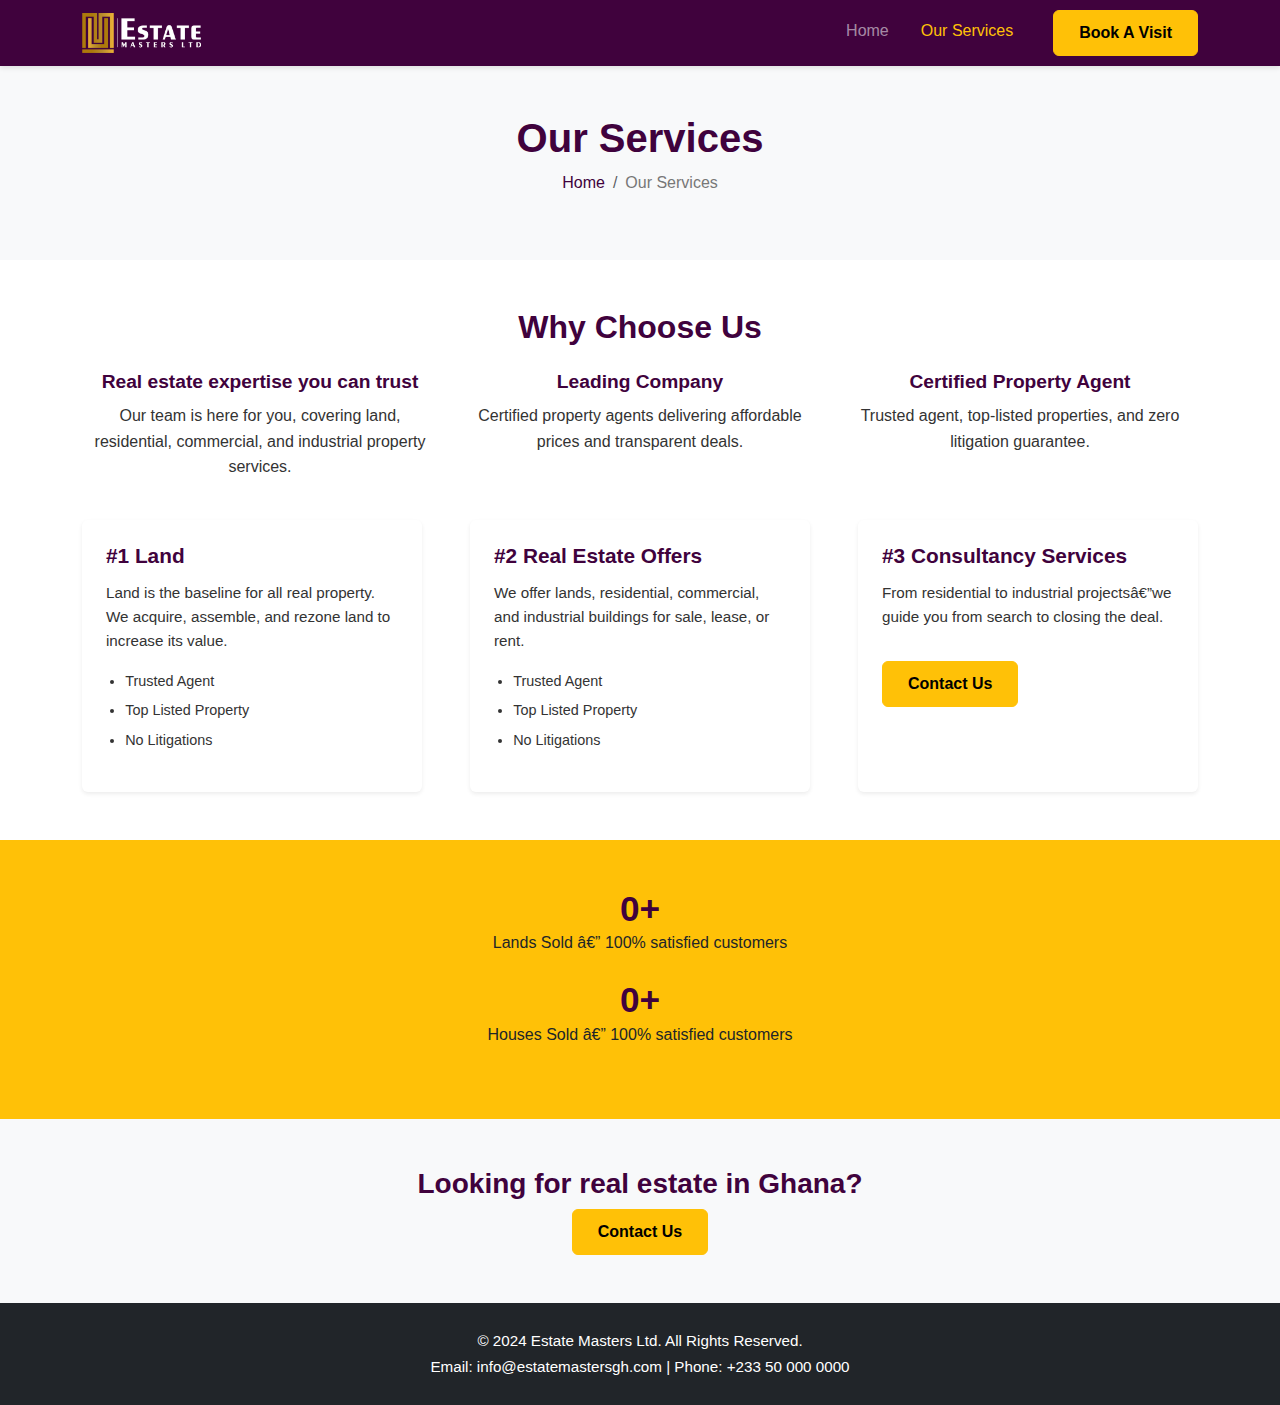
<file: Our Services.html>
<!DOCTYPE html>
<html lang="en">
<head>
  <meta charset="UTF‑8">
  <meta name="viewport" content="width=device‑width, initial‑scale=1">
  <title>Our Services – Estate Masters Limited</title>
  <link href="https://cdn.jsdelivr.net/npm/bootstrap@5.3.0/dist/css/bootstrap.min.css" rel="stylesheet">
  <link rel="stylesheet" href="Our Services.css">
</head>
<body>

<!-- Navbar -->
<nav class="navbar navbar-expand-lg navbar-dark" style="background-color: #40023D;">
  <div class="container">
    <a class="navbar-brand" href="index.html"><img src="Images/estate.jpg" alt="Estate Masters" height="40"></a>
    <button class="navbar-toggler" type="button" data-bs-toggle="collapse" data-bs-target="#navServices">
      <span class="navbar-toggler-icon"></span>
    </button>
    <div class="collapse navbar-collapse justify-content-end" id="navServices">
      <ul class="navbar-nav">
        <li class="nav-item"><a class="nav-link" href="index.html">Home</a></li>
        <li class="nav-item"><a class="nav-link active" href="#">Our Services</a></li>
        <li class="nav-item"><a class="btn btn-warning ms-3" href="#">Book A Visit</a></li>
      </ul>
    </div>
  </div>
</nav>

<!-- Hero / Heading -->
<section class="py-5 text-center" style="background-color: #f8f9fa;">
  <div class="container">
    <h1>Our Services</h1>
    <nav aria-label="breadcrumb">
      <ol class="breadcrumb justify-content-center">
        <li class="breadcrumb-item"><a href="index.html">Home</a></li>
        <li class="breadcrumb-item active" aria-current="page">Our Services</li>
      </ol>
    </nav>
  </div>
</section>

<!-- Why Choose Us -->
<section class="py-5">
  <div class="container">
    <h2 class="text-center mb-4">Why Choose Us</h2>
    <div class="row text-center mb-4">
      <div class="col-md-4">
        <h4>Real estate expertise you can trust</h4>
        <p>Our team is here for you, covering land, residential, commercial, and industrial property services.</p>
      </div>
      <div class="col-md-4">
        <h4>Leading Company</h4>
        <p>Certified property agents delivering affordable prices and transparent deals.</p>
      </div>
      <div class="col-md-4">
        <h4>Certified Property Agent</h4>
        <p>Trusted agent, top-listed properties, and zero litigation guarantee.</p>
      </div>
    </div>

    <!-- Services List -->
    <div class="row g-5">
      <!-- Land Service -->
      <div class="col-md-4">
        <div class="service-box p-4 h-100 shadow-sm rounded">
          <h3>#1 Land</h3>
          <p>Land is the baseline for all real property. We acquire, assemble, and rezone land to increase its value.</p>
          <ul>
            <li>Trusted Agent</li>
            <li>Top Listed Property</li>
            <li>No Litigations</li>
          </ul>
        </div>
      </div>
      <!-- Real Estate -->
      <div class="col-md-4">
        <div class="service-box p-4 h-100 shadow-sm rounded">
          <h3>#2 Real Estate Offers</h3>
          <p>We offer lands, residential, commercial, and industrial buildings for sale, lease, or rent.</p>
          <ul>
            <li>Trusted Agent</li>
            <li>Top Listed Property</li>
            <li>No Litigations</li>
          </ul>
        </div>
      </div>
      <!-- Consultancy -->
      <div class="col-md-4">
        <div class="service-box p-4 h-100 shadow-sm rounded">
          <h3>#3 Consultancy Services</h3>
          <p>From residential to industrial projects—we guide you from search to closing the deal.</p>
          <a href="contact.html" class="btn btn-warning mt-3">Contact Us</a>
        </div>
      </div>
    </div>
  </div>
</section>

<!-- Stats -->
<section class="py-5 bg-warning text-dark text-center">
  <div class="container">
    <h2>0+</h2>
    <p>Lands Sold — 100% satisfied customers</p>
    <h2>0+</h2>
    <p>Houses Sold — 100% satisfied customers</p>
  </div>
</section>

<!-- CTA -->
<section class="py-5 text-center">
  <div class="container">
    <h3>Looking for real estate in Ghana?</h3>
    <a href="contact.html" class="btn btn-warning">Contact Us</a>
  </div>
</section>

<!-- Footer -->
<footer class="bg-dark text-white py-4">
  <div class="container text-center">
    <p>&copy; 2024 Estate Masters Ltd. All Rights Reserved.</p>
    <p>Email: info@estatemastersgh.com | Phone: +233 50 000 0000</p>
  </div>
</footer>

<script src="https://cdn.jsdelivr.net/npm/bootstrap@5.3.0/dist/js/bootstrap.bundle.min.js"></script>
</body>
</html>
</file>
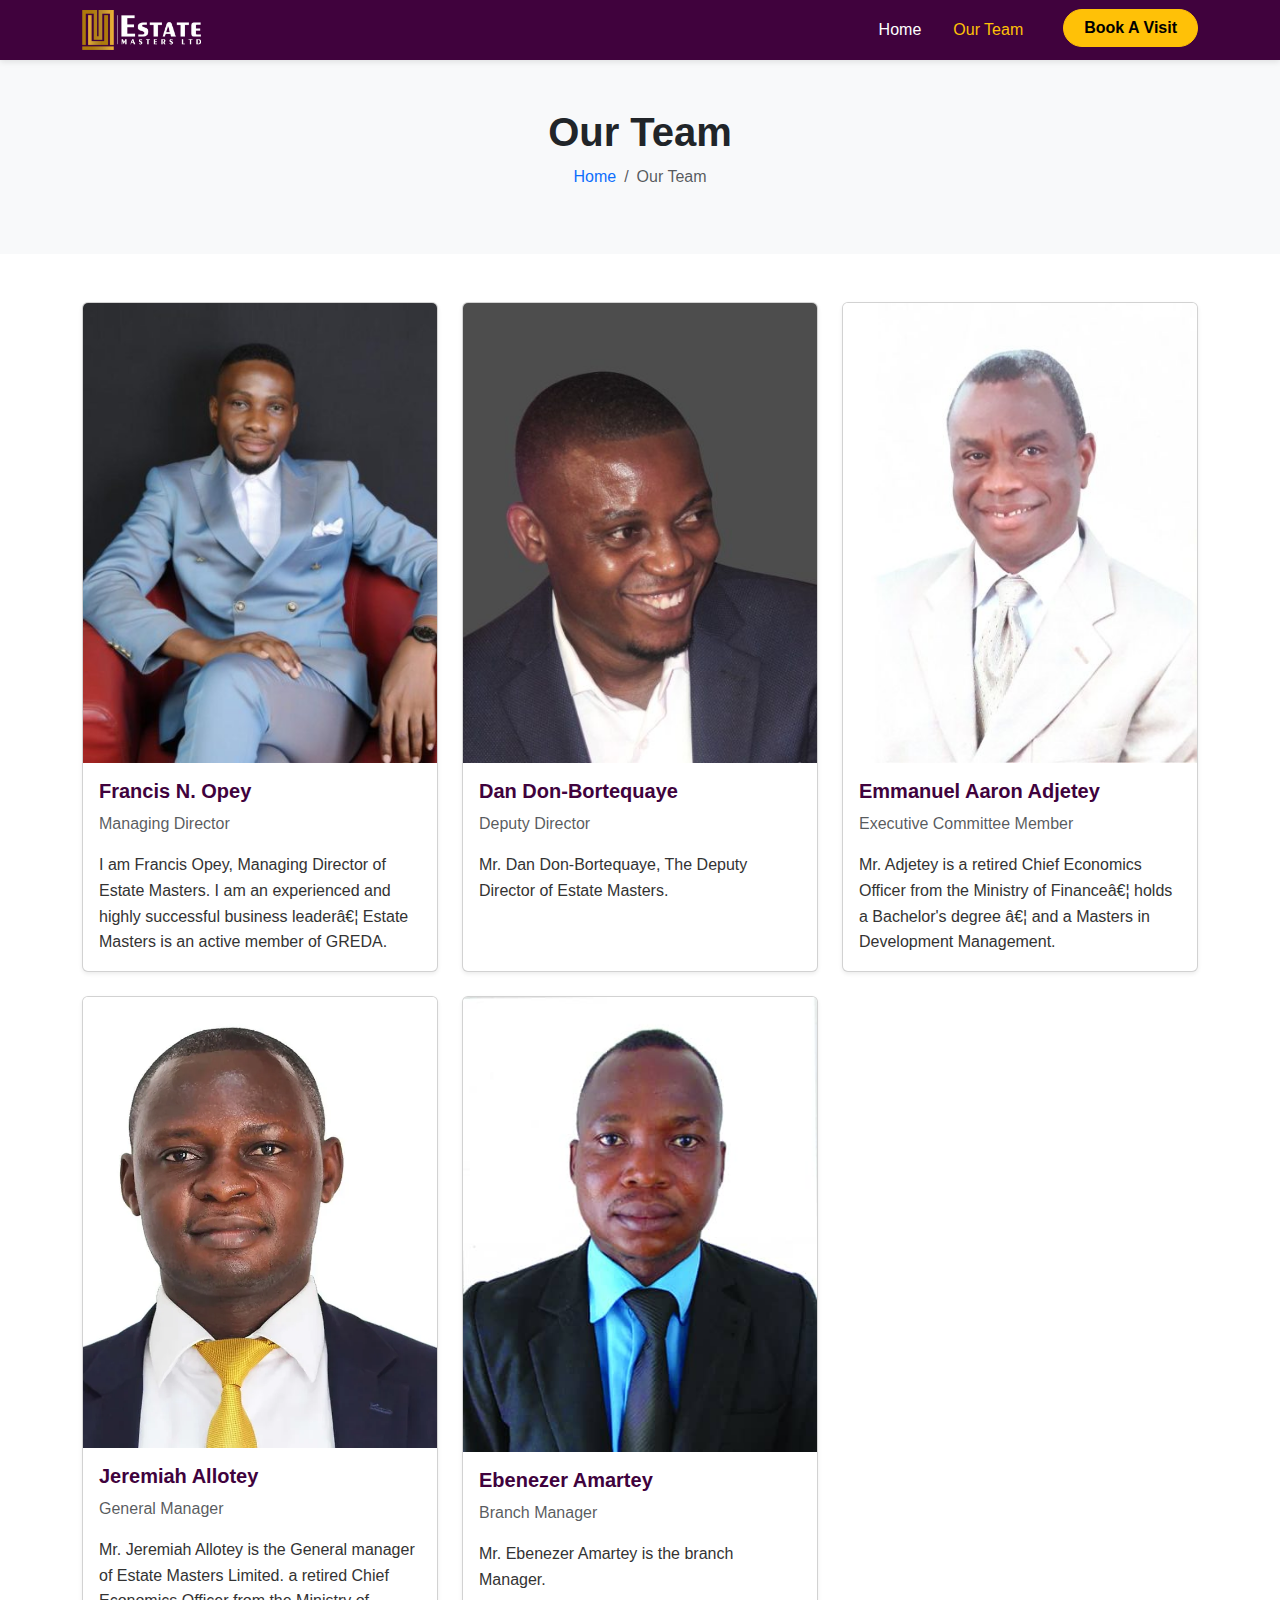
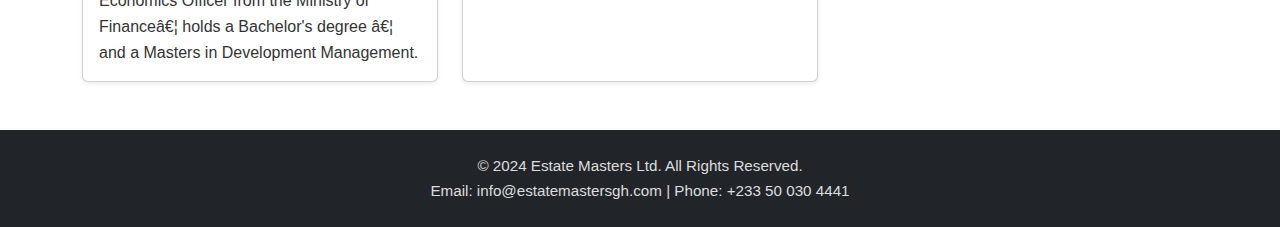
<file: ourteam.html>
<!DOCTYPE html>
<html lang="en">
<head>
  <meta charset="UTF‑8">
  <meta name="viewport" content="width=device‑width, initial‑scale=1">
  <title>Our Team – Estate Masters</title>
  <link href="https://cdn.jsdelivr.net/npm/bootstrap@5.3.0/dist/css/bootstrap.min.css" rel="stylesheet">
  <link rel="stylesheet" href="style.css">
</head>
<body>

<!-- Navbar -->
<nav class="navbar navbar-expand-lg navbar-dark" style="background-color: #40023D;">
  <div class="container">
    <a class="navbar-brand" href="index.html"><img src="Images/estate.jpg" alt="Estate Masters" height="40"></a>
    <button class="navbar-toggler" type="button" data-bs-toggle="collapse" data-bs-target="#navTeam">
      <span class="navbar-toggler-icon"></span>
    </button>
    <div class="collapse navbar-collapse justify-content-end" id="navTeam">
      <ul class="navbar-nav">
        <li class="nav-item"><a class="nav-link" href="index.html">Home</a></li>
        <li class="nav-item"><a class="nav-link active" href="#">Our Team</a></li>
        <li class="nav-item"><a class="btn btn-warning ms-3" href="#">Book A Visit</a></li>
      </ul>
    </div>
  </div>
</nav>

<!-- Hero / Breadcrumb -->
<section class="py-5 text-center" style="background-color: #f8f9fa;">
  <div class="container">
    <h1>Our Team</h1>
    <nav aria-label="breadcrumb">
      <ol class="breadcrumb justify-content-center">
        <li class="breadcrumb-item"><a href="index.html">Home</a></li>
        <li class="breadcrumb-item active" aria-current="page">Our Team</li>
      </ol>
    </nav>
  </div>
</section>

<!-- Team Members Section -->
<section class="py-5">
  <div class="container">
    <div class="row g-4">
      <!-- Member Card (repeat for each member) -->
      <div class="col-md-4">
        <div class="card h-100 shadow-sm">
          <img src="Images/francis.jpg" class="card-img-top" alt="Francis N. Opey">
          <div class="card-body">
            <h5 class="card-title">Francis N. Opey</h5>
            <p class="text-muted">Managing Director</p>
            <p class="card-text">
              I am Francis Opey, Managing Director of Estate Masters. I am an experienced and highly successful business leader… Estate Masters is an active member of GREDA.
            </p>
          </div>
        </div>
      </div>
      <!-- Deputy Director -->
      <div class="col-md-4">
        <div class="card h-100 shadow-sm">
          <img src="Images/Dan.jpg" class="card-img-top" alt="Dan Don‑Bortequaye">
          <div class="card-body">
            <h5 class="card-title">Dan Don-Bortequaye</h5>
            <p class="text-muted">Deputy Director</p>
            <p class="card-text">Mr. Dan Don-Bortequaye, The Deputy Director of Estate Masters.</p>
          </div>
        </div>
      </div>
      <!-- Executive Committee Member -->
      <div class="col-md-4">
        <div class="card h-100 shadow-sm">
          <img src="Images/emma.jpg" class="card-img-top" alt="Emmanuel Aaron Adjetey">
          <div class="card-body">
            <h5 class="card-title">Emmanuel Aaron Adjetey</h5>
            <p class="text-muted">Executive Committee Member</p>
            <p class="card-text">Mr. Adjetey is a retired Chief Economics Officer from the Ministry of Finance… holds a Bachelor's degree … and a Masters in Development Management.</p>
          </div>
        </div>
      </div>
      <div class="col-md-4">
        <div class="card h-100 shadow-sm">
          <img src="Images/jremiah.webp" class="card-img-top" alt="Jeremiah Allotey">
          <div class="card-body">
            <h5 class="card-title">Jeremiah Allotey</h5>
            <p class="text-muted">General Manager</p>
            <p class="card-text">Mr. Jeremiah Allotey is the General manager of Estate Masters Limited. a retired Chief Economics Officer from the Ministry of Finance… holds a Bachelor's degree … and a Masters in Development Management.</p>
          </div>
        </div>
      </div>
      <div class="col-md-4">
        <div class="card h-100 shadow-sm">
          <img src="Images/Ebenezer-Amartey.jpg" class="card-img-top" alt="Ebenezer Amartey">
          <div class="card-body">
            <h5 class="card-title">Ebenezer Amartey</h5>
            <p class="text-muted">Branch Manager</p>
            <p class="card-text">Mr. Ebenezer Amartey is the branch Manager.</p>
          </div>
        </div>
      </div>
      <!-- Add additional members similarly -->
    </div>
  </div>
</section>

<!-- Footer -->
<footer class="bg-dark text-white py-4">
  <div class="container text-center">
    <p>&copy; 2024 Estate Masters Ltd. All Rights Reserved.</p>
    <p>Email: info@estatemastersgh.com | Phone: +233 50 030 4441</p>
  </div>
</footer>

<script src="https://cdn.jsdelivr.net/npm/bootstrap@5.3.0/dist/js/bootstrap.bundle.min.js"></script>
</body>
</html>
</file>
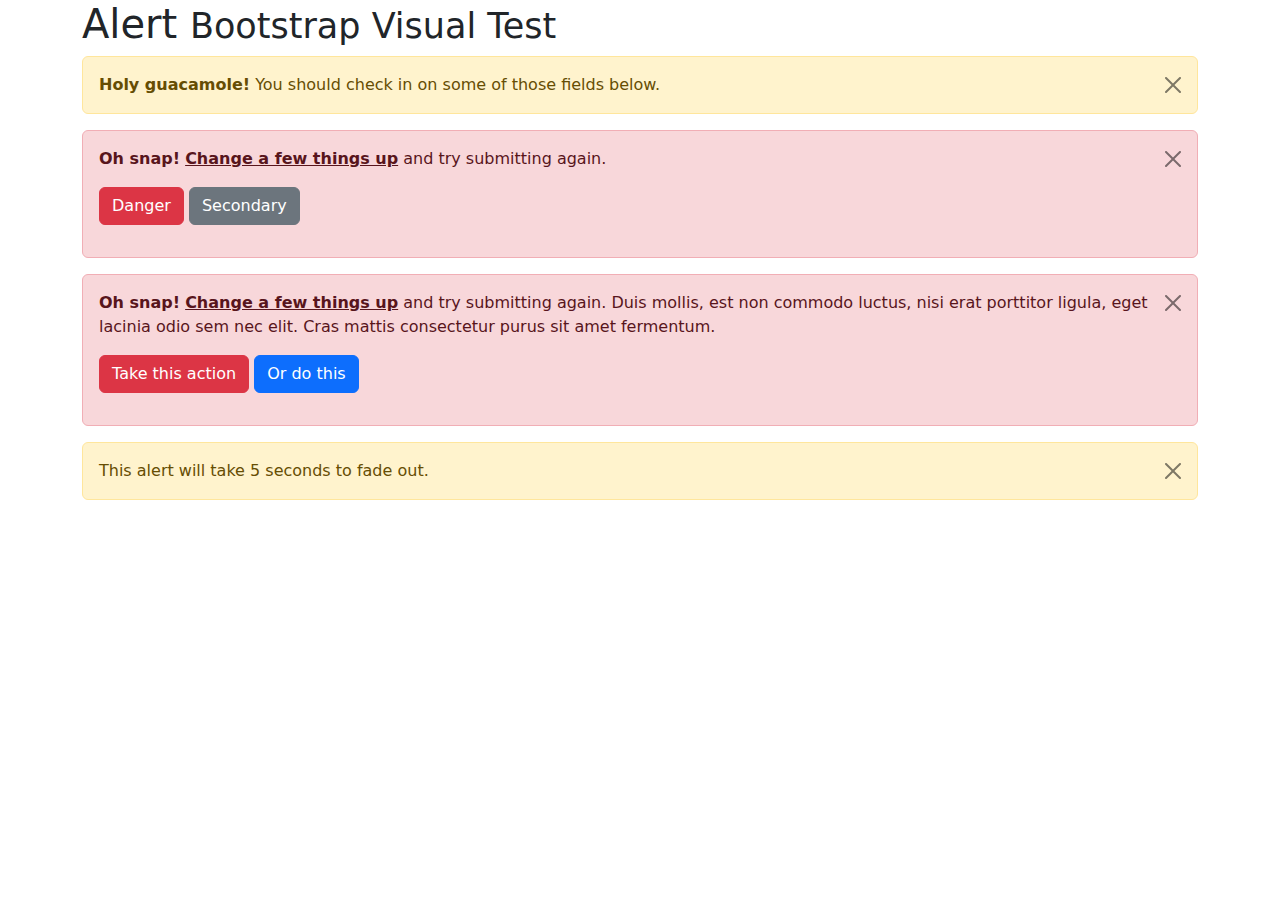
<file: Bootstrap/bootstrap-5.3.6-dist/bootstrap-5.3.6/js/tests/visual/alert.html>
<!doctype html>
<html lang="en">
  <head>
    <meta charset="utf-8">
    <meta name="viewport" content="width=device-width, initial-scale=1">
    <link href="../../../dist/css/bootstrap.min.css" rel="stylesheet">
    <title>Alert</title>
  </head>
  <body>
    <div class="container">
      <h1>Alert <small>Bootstrap Visual Test</small></h1>

      <div class="alert alert-warning alert-dismissible fade show" role="alert">
        <button type="button" class="btn-close" data-bs-dismiss="alert" aria-label="Close"></button>
        <strong>Holy guacamole!</strong> You should check in on some of those fields below.
      </div>

      <div class="alert alert-danger alert-dismissible fade show" role="alert">
        <button type="button" class="btn-close" data-bs-dismiss="alert" aria-label="Close"></button>
        <p>
          <strong>Oh snap!</strong> <a href="#" class="alert-link">Change a few things up</a> and try submitting again.
        </p>
        <p>
          <button type="button" class="btn btn-danger">Danger</button>
          <button type="button" class="btn btn-secondary">Secondary</button>
        </p>
      </div>

      <div class="alert alert-danger alert-dismissible fade show" role="alert">
        <button type="button" class="btn-close" data-bs-dismiss="alert" aria-label="Close"></button>
        <p>
          <strong>Oh snap!</strong> <a href="#" class="alert-link">Change a few things up</a> and try submitting again. Duis mollis, est non commodo luctus, nisi erat porttitor ligula, eget lacinia odio sem nec elit. Cras mattis consectetur purus sit amet fermentum.
        </p>
        <p>
          <button type="button" class="btn btn-danger">Take this action</button>
          <button type="button" class="btn btn-primary">Or do this</button>
        </p>
      </div>

      <div class="alert alert-warning alert-dismissible fade show" role="alert" style="transition-duration: 5s;">
        <button type="button" class="btn-close" data-bs-dismiss="alert" aria-label="Close"></button>
        This alert will take 5 seconds to fade out.
      </div>
    </div>

    <script src="../../../dist/js/bootstrap.bundle.js"></script>
  </body>
</html>
</file>
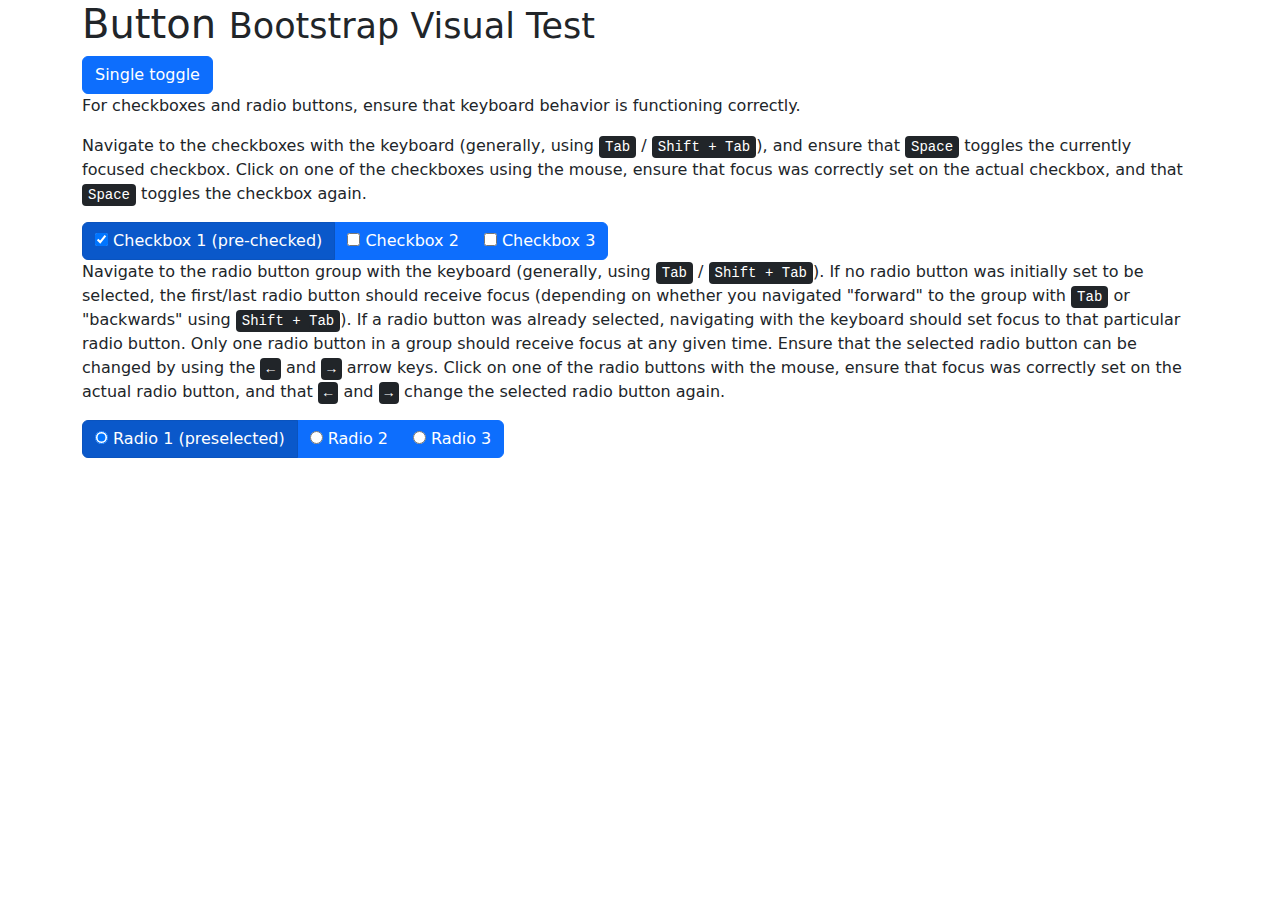
<file: Bootstrap/bootstrap-5.3.6-dist/bootstrap-5.3.6/js/tests/visual/button.html>
<!doctype html>
<html lang="en">
  <head>
    <meta charset="utf-8">
    <meta name="viewport" content="width=device-width, initial-scale=1">
    <link href="../../../dist/css/bootstrap.min.css" rel="stylesheet">
    <title>Button</title>
  </head>
  <body>
    <div class="container">
      <h1>Button <small>Bootstrap Visual Test</small></h1>

      <button type="button" class="btn btn-primary" data-bs-toggle="button" aria-pressed="false" autocomplete="off">
        Single toggle
      </button>

      <p>For checkboxes and radio buttons, ensure that keyboard behavior is functioning correctly.</p>
      <p>Navigate to the checkboxes with the keyboard (generally, using <kbd>Tab</kbd> / <kbd><kbd>Shift</kbd> + <kbd>Tab</kbd></kbd>), and ensure that <kbd>Space</kbd> toggles the currently focused checkbox. Click on one of the checkboxes using the mouse, ensure that focus was correctly set on the actual checkbox, and that <kbd>Space</kbd> toggles the checkbox again.</p>

      <div class="btn-group" data-bs-toggle="buttons">
        <label class="btn btn-primary active">
          <input type="checkbox" checked autocomplete="off"> Checkbox 1 (pre-checked)
        </label>
        <label class="btn btn-primary">
          <input type="checkbox" autocomplete="off"> Checkbox 2
        </label>
        <label class="btn btn-primary">
          <input type="checkbox" autocomplete="off"> Checkbox 3
        </label>
      </div>

      <p>Navigate to the radio button group with the keyboard (generally, using <kbd>Tab</kbd> / <kbd><kbd>Shift</kbd> + <kbd>Tab</kbd></kbd>). If no radio button was initially set to be selected, the first/last radio button should receive focus (depending on whether you navigated "forward" to the group with <kbd>Tab</kbd> or "backwards" using <kbd><kbd>Shift</kbd> + <kbd>Tab</kbd></kbd>). If a radio button was already selected, navigating with the keyboard should set focus to that particular radio button. Only one radio button in a group should receive focus at any given time.  Ensure that the selected radio button can be changed by using the <kbd>←</kbd> and <kbd>→</kbd> arrow keys. Click on one of the radio buttons with the mouse,  ensure that focus was correctly set on the actual radio button, and that <kbd>←</kbd> and <kbd>→</kbd> change the selected radio button again.</p>

      <div class="btn-group" data-bs-toggle="buttons">
        <label class="btn btn-primary active">
          <input type="radio" name="options" id="option1" autocomplete="off" checked> Radio 1 (preselected)
        </label>
        <label class="btn btn-primary">
          <input type="radio" name="options" id="option2" autocomplete="off"> Radio 2
        </label>
        <label class="btn btn-primary">
          <input type="radio" name="options" id="option3" autocomplete="off"> Radio 3
        </label>
      </div>
    </div>

    <script src="../../../dist/js/bootstrap.bundle.js"></script>
  </body>
</html>
</file>
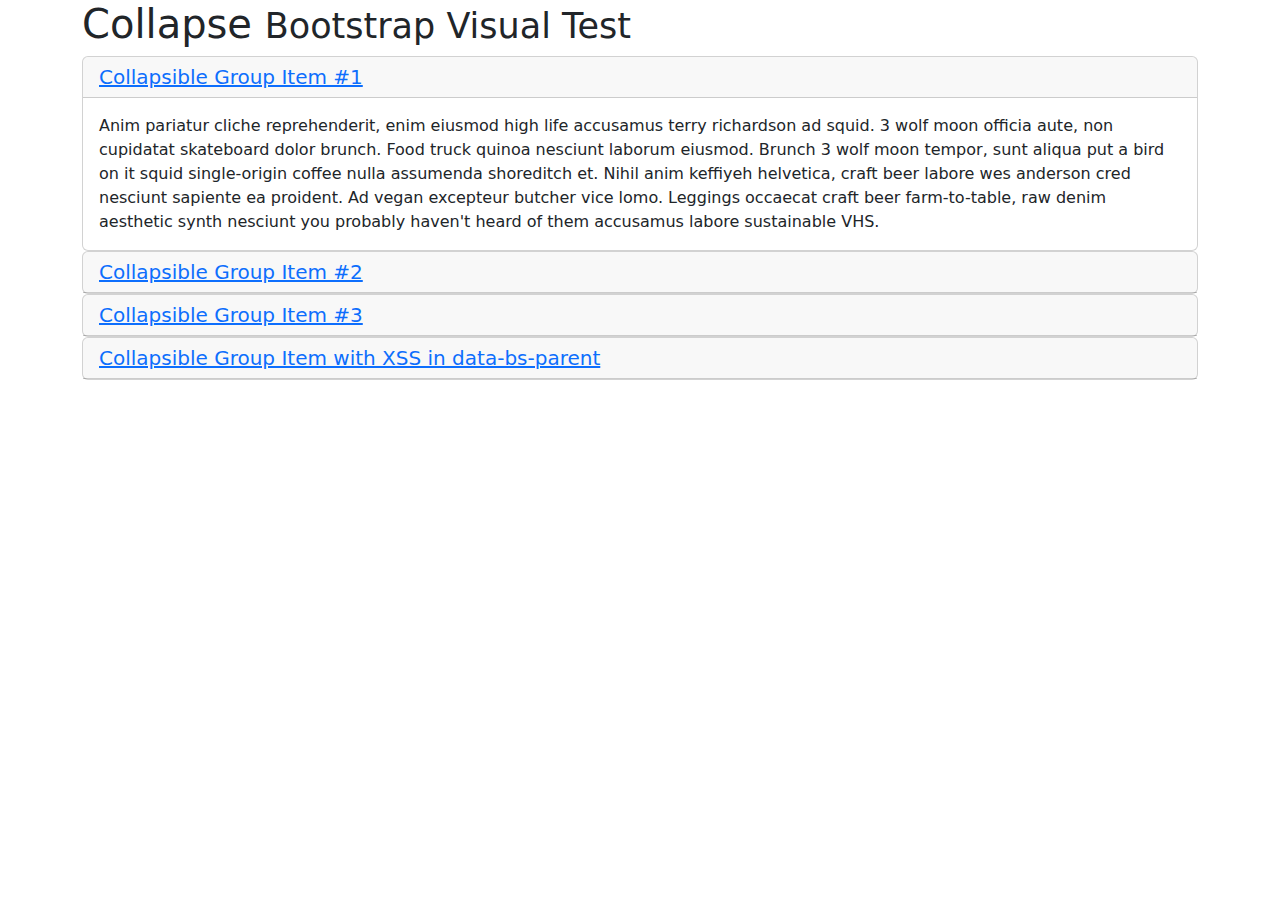
<file: Bootstrap/bootstrap-5.3.6-dist/bootstrap-5.3.6/js/tests/visual/collapse.html>
<!doctype html>
<html lang="en">
  <head>
    <meta charset="utf-8">
    <meta name="viewport" content="width=device-width, initial-scale=1">
    <link href="../../../dist/css/bootstrap.min.css" rel="stylesheet">
    <title>Collapse</title>
  </head>
  <body>
    <div class="container">
      <h1>Collapse <small>Bootstrap Visual Test</small></h1>

      <div id="accordion" role="tablist">
        <div class="card" role="presentation">
          <div class="card-header" role="tab" id="headingOne">
            <h5 class="mb-0">
              <a data-bs-toggle="collapse" href="#collapseOne" aria-expanded="true" aria-controls="collapseOne">
                Collapsible Group Item #1
              </a>
            </h5>
          </div>

          <div id="collapseOne" class="collapse show" data-bs-parent="#accordion" role="tabpanel" aria-labelledby="headingOne">
            <div class="card-body">
              Anim pariatur cliche reprehenderit, enim eiusmod high life accusamus terry richardson ad squid. 3 wolf moon officia aute, non cupidatat skateboard dolor brunch. Food truck quinoa nesciunt laborum eiusmod. Brunch 3 wolf moon tempor, sunt aliqua put a bird on it squid single-origin coffee nulla assumenda shoreditch et. Nihil anim keffiyeh helvetica, craft beer labore wes anderson cred nesciunt sapiente ea proident. Ad vegan excepteur butcher vice lomo. Leggings occaecat craft beer farm-to-table, raw denim aesthetic synth nesciunt you probably haven't heard of them accusamus labore sustainable VHS.
            </div>
          </div>
        </div>
        <div class="card" role="presentation">
          <div class="card-header" role="tab" id="headingTwo">
            <h5 class="mb-0">
              <a class="collapsed" data-bs-toggle="collapse" href="#collapseTwo" aria-expanded="false" aria-controls="collapseTwo">
                Collapsible Group Item #2
              </a>
            </h5>
          </div>
          <div id="collapseTwo" class="collapse" data-bs-parent="#accordion" role="tabpanel" aria-labelledby="headingTwo">
            <div class="card-body">
              Anim pariatur cliche reprehenderit, enim eiusmod high life accusamus terry richardson ad squid. 3 wolf moon officia aute, non cupidatat skateboard dolor brunch. Food truck quinoa nesciunt laborum eiusmod. Brunch 3 wolf moon tempor, sunt aliqua put a bird on it squid single-origin coffee nulla assumenda shoreditch et. Nihil anim keffiyeh helvetica, craft beer labore wes anderson cred nesciunt sapiente ea proident. Ad vegan excepteur butcher vice lomo. Leggings occaecat craft beer farm-to-table, raw denim aesthetic synth nesciunt you probably haven't heard of them accusamus labore sustainable VHS.
            </div>
          </div>
        </div>
        <div class="card" role="presentation">
          <div class="card-header" role="tab" id="headingThree">
            <h5 class="mb-0">
              <a class="collapsed" data-bs-toggle="collapse" href="#collapseThree" aria-expanded="false" aria-controls="collapseThree">
                Collapsible Group Item #3
              </a>
            </h5>
          </div>
          <div id="collapseThree" class="collapse" data-bs-parent="#accordion" role="tabpanel" aria-labelledby="headingThree">
            <div class="card-body">
              Anim pariatur cliche reprehenderit, enim eiusmod high life accusamus terry richardson ad squid. 3 wolf moon officia aute, non cupidatat skateboard dolor brunch. Food truck quinoa nesciunt laborum eiusmod. Brunch 3 wolf moon tempor, sunt aliqua put a bird on it squid single-origin coffee nulla assumenda shoreditch et. Nihil anim keffiyeh helvetica, craft beer labore wes anderson cred nesciunt sapiente ea proident. Ad vegan excepteur butcher vice lomo. Leggings occaecat craft beer farm-to-table, raw denim aesthetic synth nesciunt you probably haven't heard of them accusamus labore sustainable VHS.
            </div>
          </div>
        </div>
        <div class="card" role="presentation">
          <div class="card-header" role="tab" id="headingFour">
            <h5 class="mb-0">
              <a class="collapsed" data-bs-toggle="collapse" href="#collapseFour" aria-expanded="false" aria-controls="collapseFour">
                Collapsible Group Item with XSS in data-bs-parent
              </a>
            </h5>
          </div>
          <div id="collapseFour" class="collapse" data-bs-parent="<img src=1 onerror=alert(123)>" role="tabpanel" aria-labelledby="headingFour">
            <div class="card-body">
              Anim pariatur cliche reprehenderit, enim eiusmod high life accusamus terry richardson ad squid. 3 wolf moon officia aute, non cupidatat skateboard dolor brunch. Food truck quinoa nesciunt laborum eiusmod. Brunch 3 wolf moon tempor, sunt aliqua put a bird on it squid single-origin coffee nulla assumenda shoreditch et. Nihil anim keffiyeh helvetica, craft beer labore wes anderson cred nesciunt sapiente ea proident. Ad vegan excepteur butcher vice lomo. Leggings occaecat craft beer farm-to-table, raw denim aesthetic synth nesciunt you probably haven't heard of them accusamus labore sustainable VHS.
            </div>
          </div>
        </div>
      </div>
    </div>

    <script src="../../../dist/js/bootstrap.bundle.js"></script>
  </body>
</html>
</file>
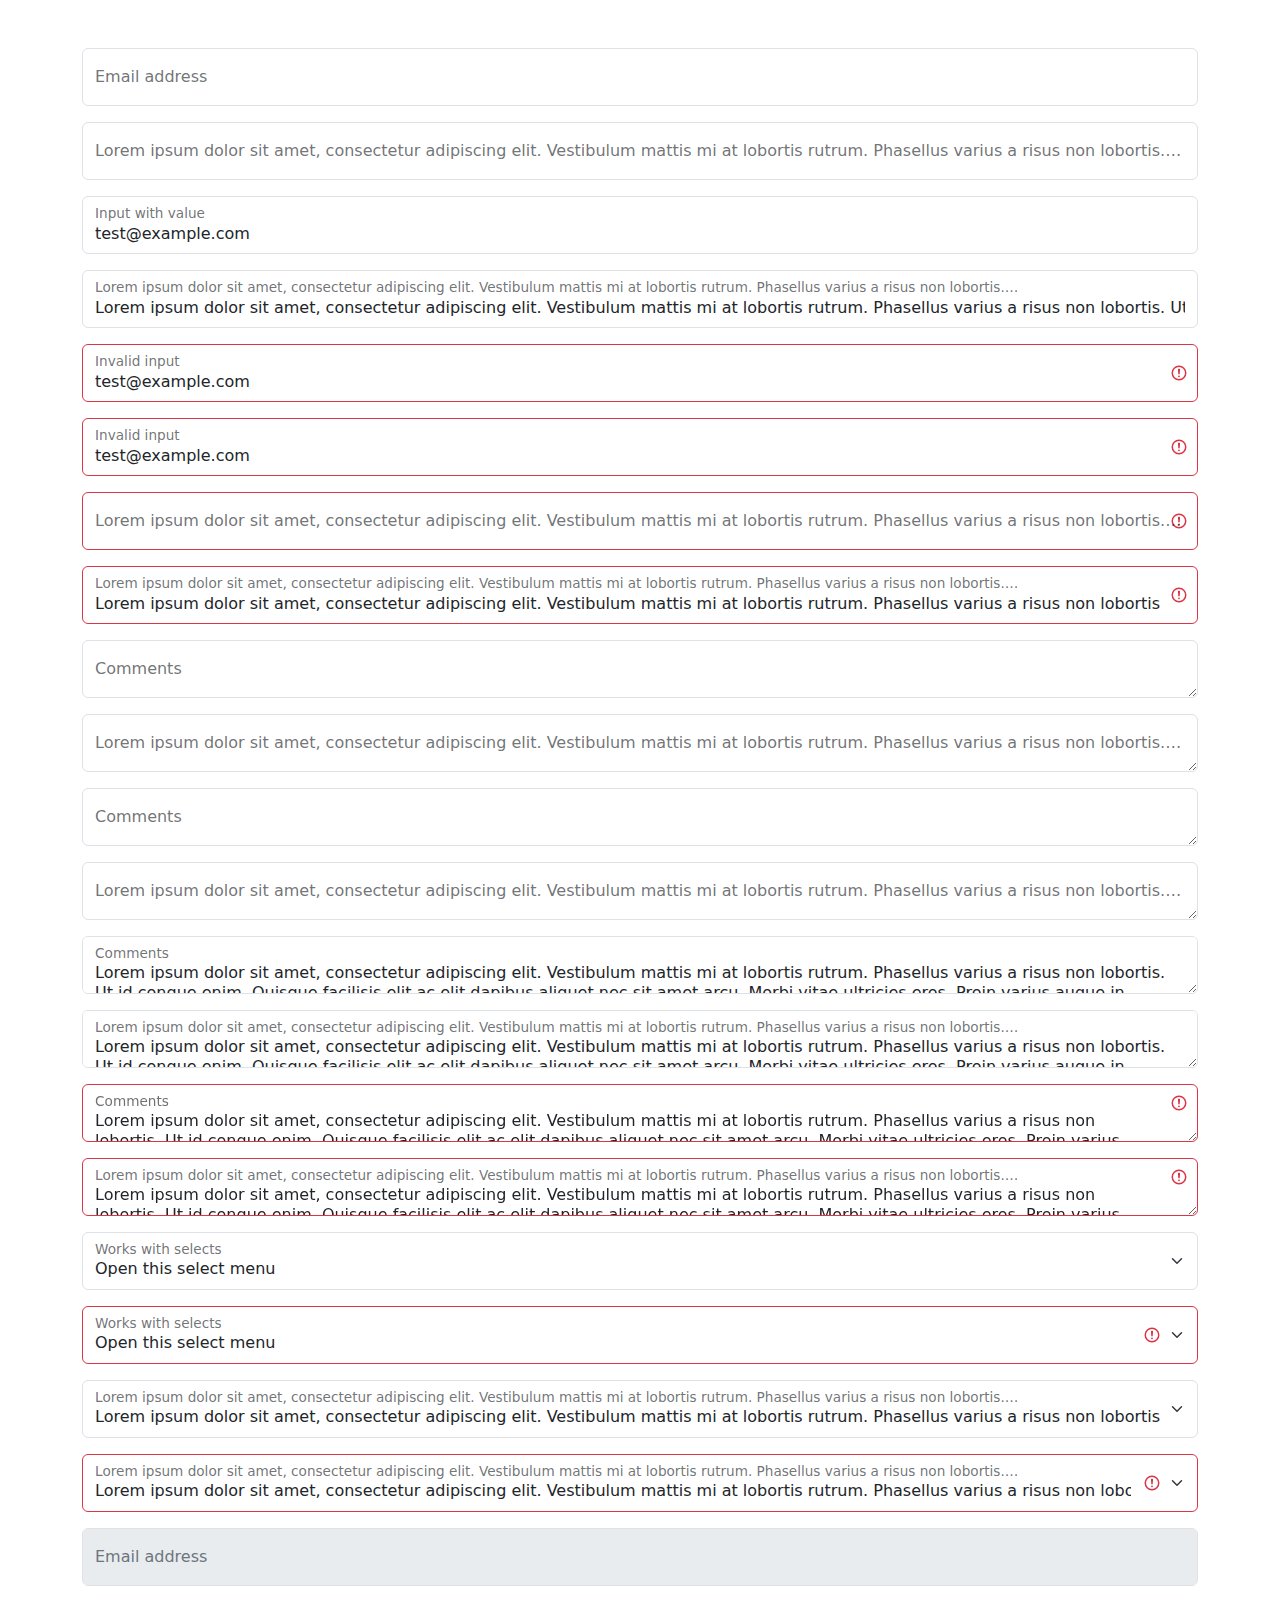
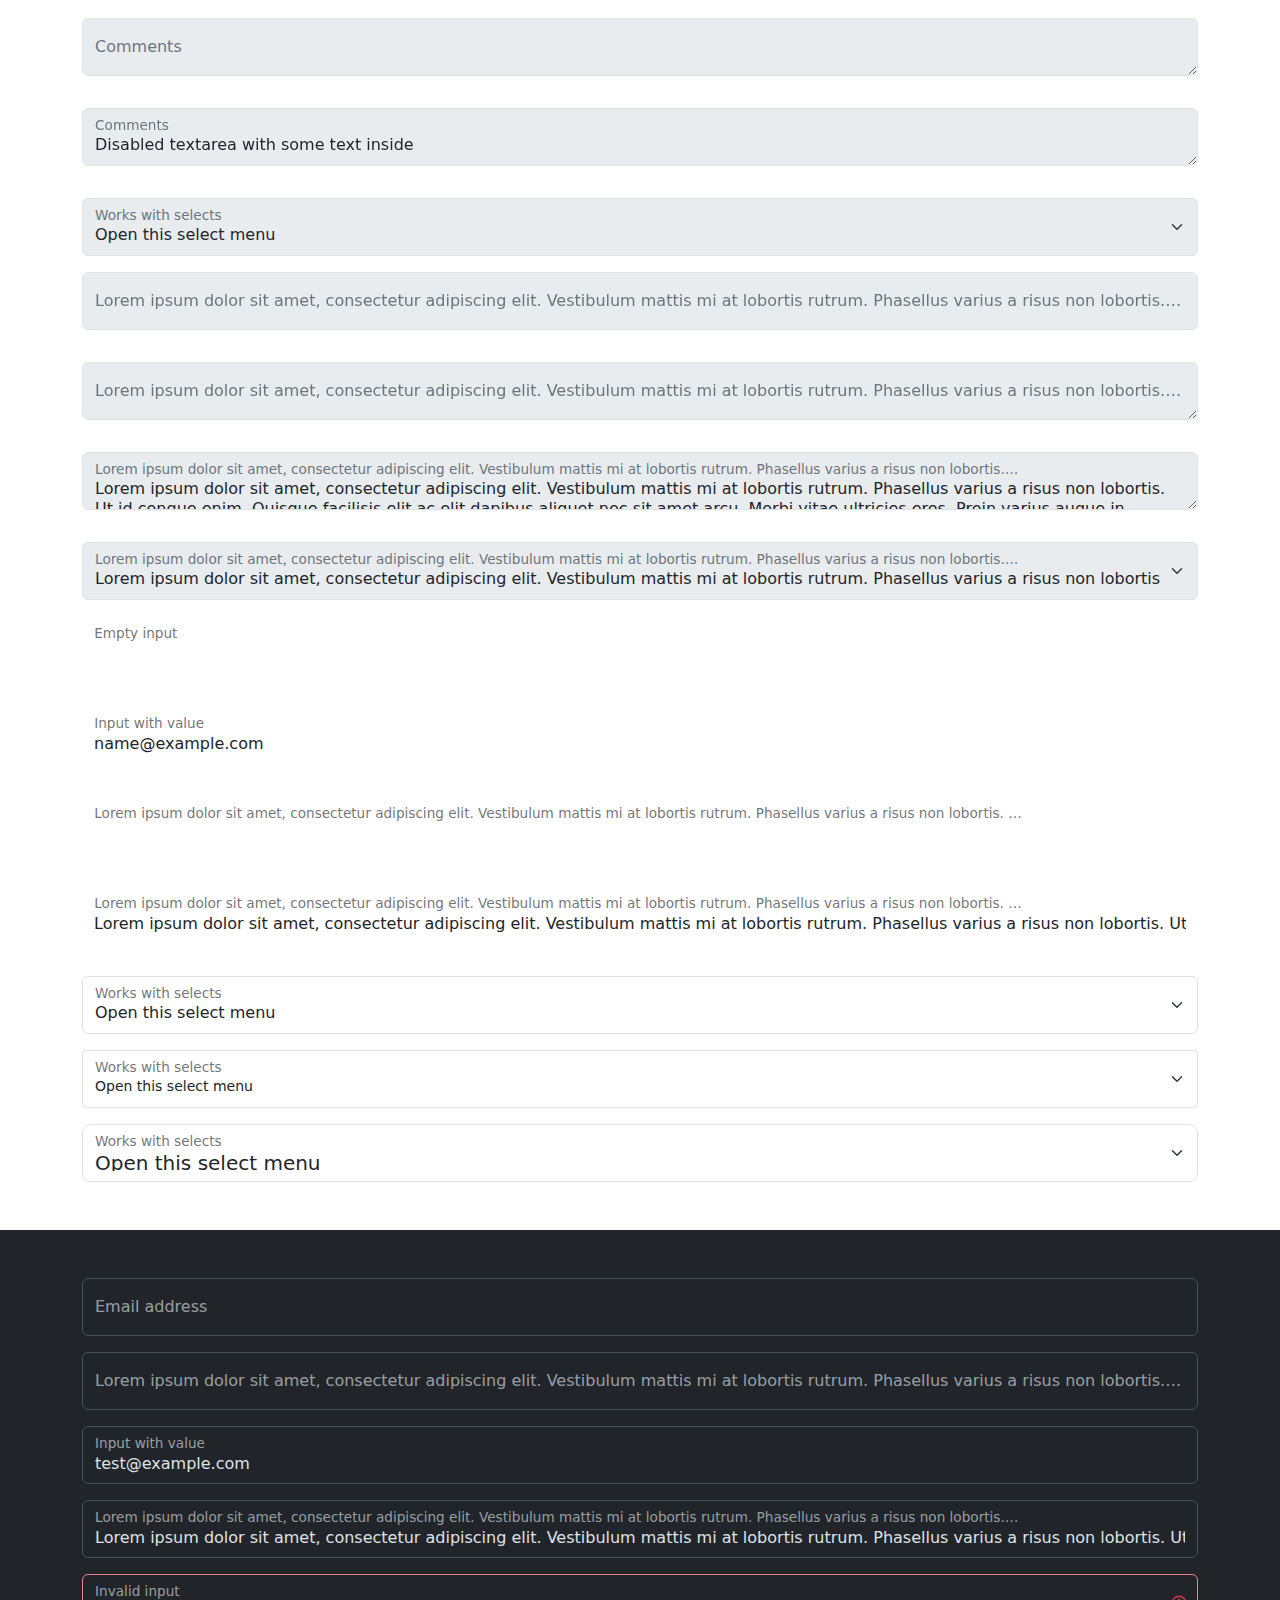
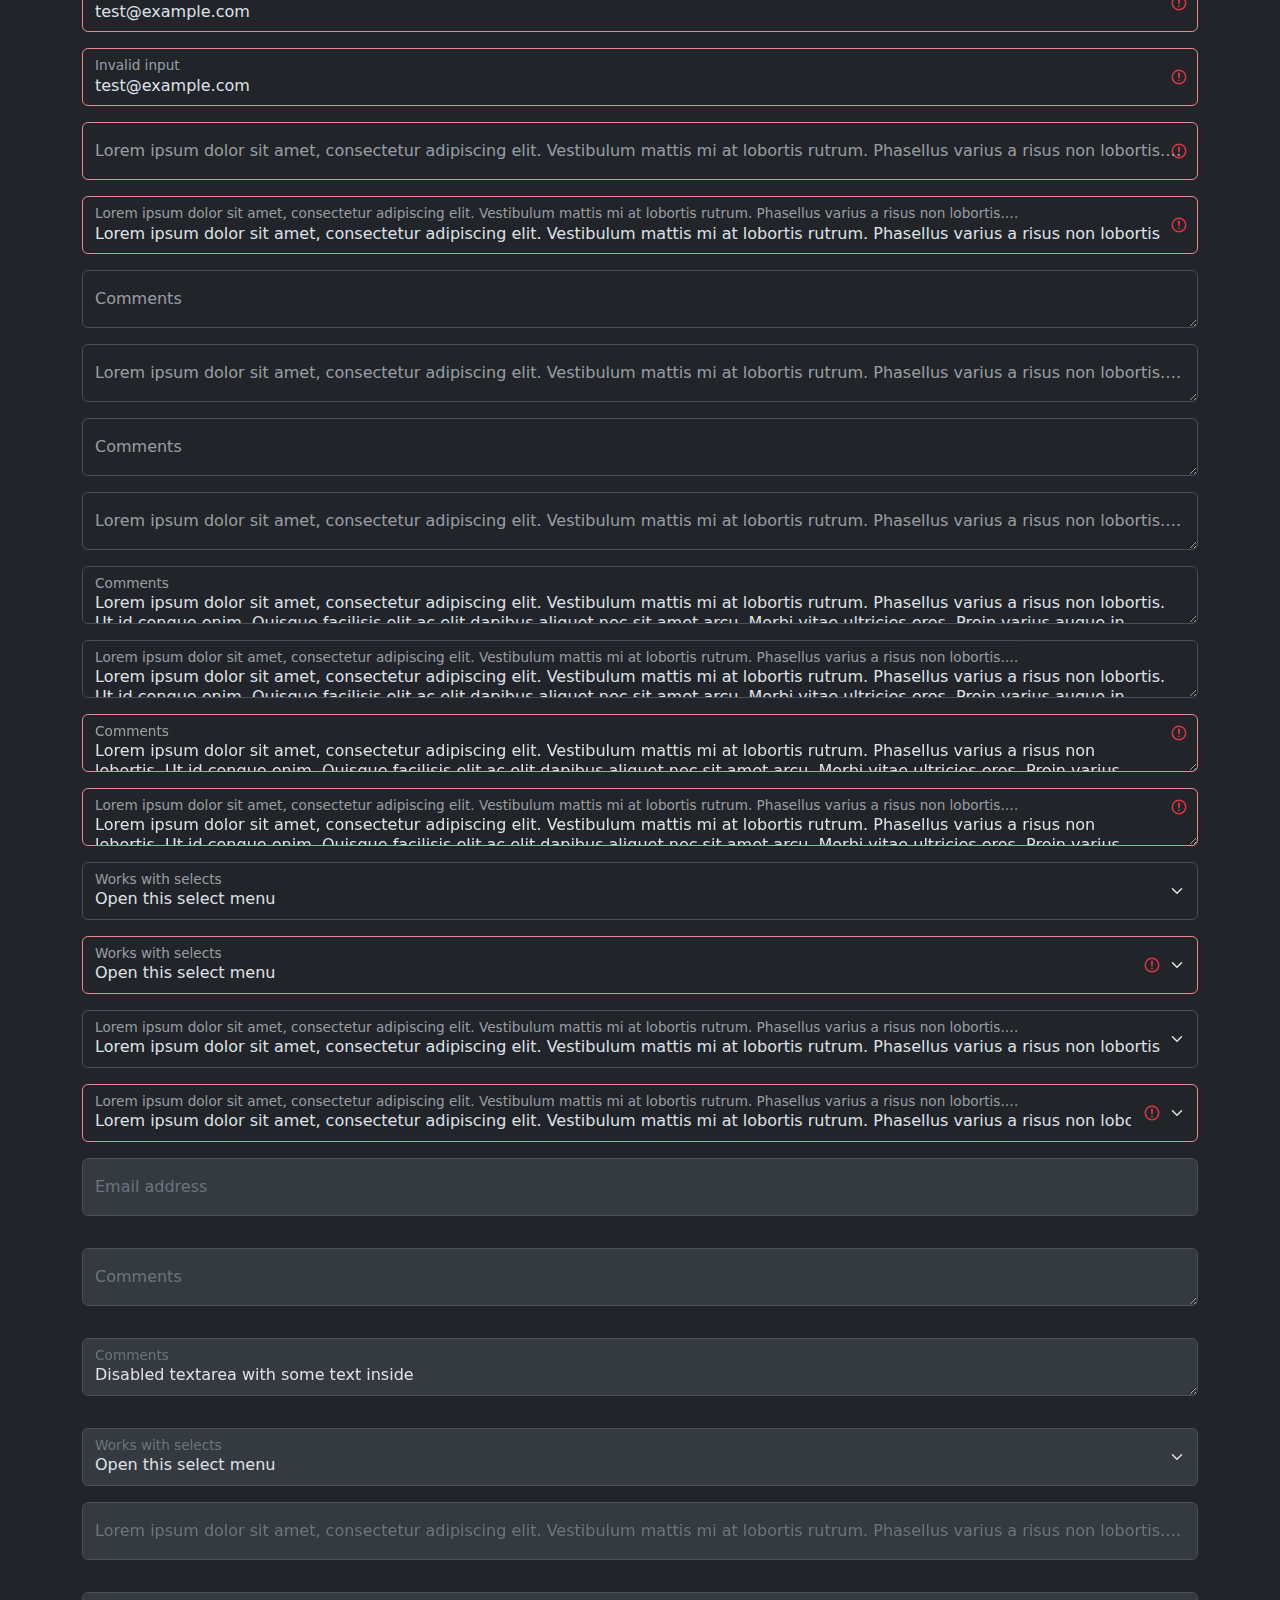
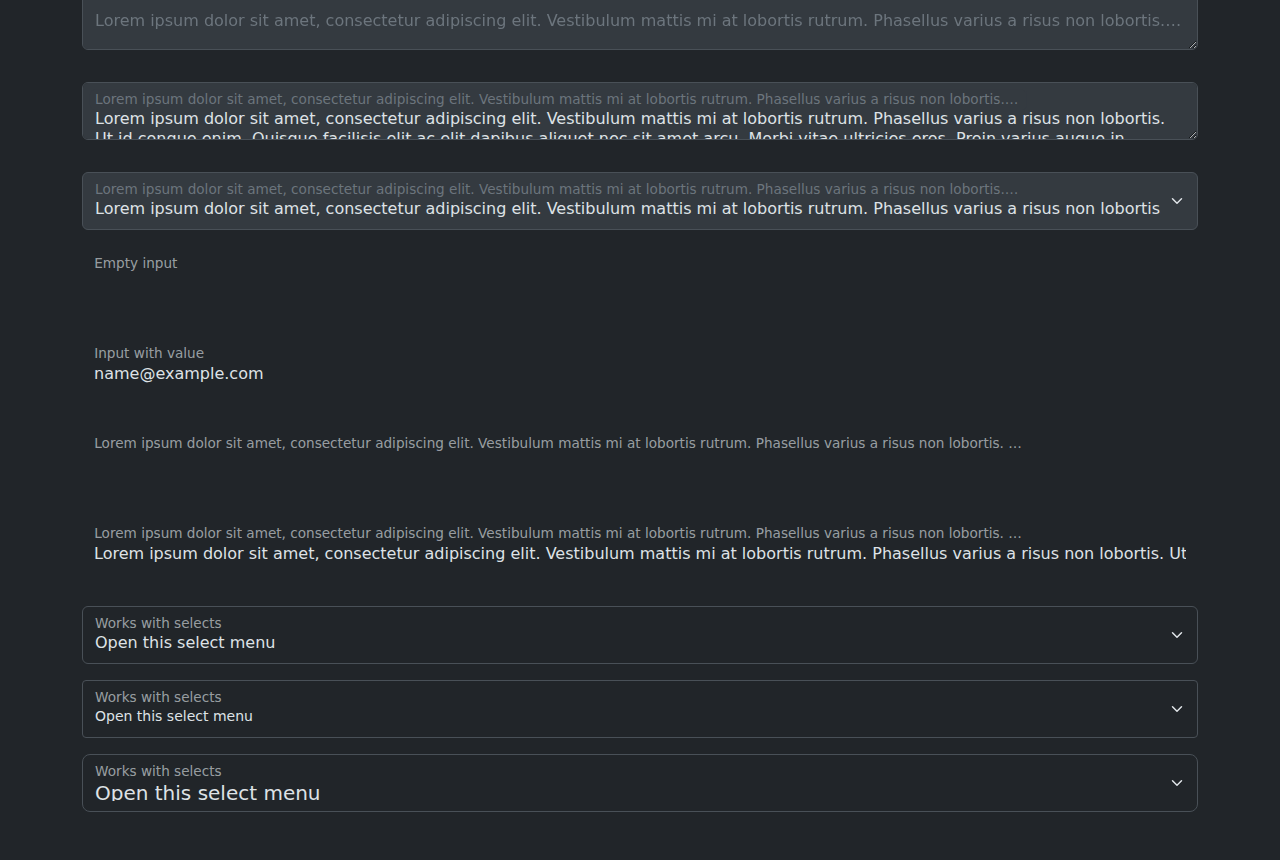
<file: Bootstrap/bootstrap-5.3.6-dist/bootstrap-5.3.6/js/tests/visual/floating-label.html>
<!doctype html>
<html lang="en">
  <head>
    <meta charset="utf-8">
    <meta name="viewport" content="width=device-width, initial-scale=1">
    <link href="../../../dist/css/bootstrap.min.css" rel="stylesheet">
    <title>Form</title>
    <style></style>
  </head>
  <body>
    <div class="container py-5 d-flex flex-column gap-3">
      <div class="form-floating">
        <input type="email" class="form-control" id="floatingInput" placeholder="name@example.com">
        <label for="floatingInput">Email address</label>
      </div>
      <div class="form-floating">
        <input type="email" class="form-control" id="floatingInput1" placeholder="name@example.com">
        <label for="floatingInput1">Lorem ipsum dolor sit amet, consectetur adipiscing elit. Vestibulum mattis mi at lobortis rutrum. Phasellus varius a risus non lobortis. Ut id congue enim. Quisque facilisis elit ac elit dapibus aliquet nec sit amet arcu. Morbi vitae ultricies eros. Proin varius augue in tristique pretium. Morbi at ullamcorper elit, at ullamcorper massa. Vivamus suscipit quam quis viverra eleifend.</label>
      </div>
      <form class="form-floating">
        <input type="email" class="form-control" id="floatingInputValue" placeholder="name@example.com" value="test@example.com">
        <label for="floatingInputValue">Input with value</label>
      </form>
      <form class="form-floating">
        <input type="email" class="form-control" id="floatingInputValue1" placeholder="name@example.com" value="Lorem ipsum dolor sit amet, consectetur adipiscing elit. Vestibulum mattis mi at lobortis rutrum. Phasellus varius a risus non lobortis. Ut id congue enim. Quisque facilisis elit ac elit dapibus aliquet nec sit amet arcu. Morbi vitae ultricies eros. Proin varius augue in tristique pretium. Morbi at ullamcorper elit, at ullamcorper massa. Vivamus suscipit quam quis viverra eleifend.">
        <label for="floatingInputValue1">Lorem ipsum dolor sit amet, consectetur adipiscing elit. Vestibulum mattis mi at lobortis rutrum. Phasellus varius a risus non lobortis. Ut id congue enim. Quisque facilisis elit ac elit dapibus aliquet nec sit amet arcu. Morbi vitae ultricies eros. Proin varius augue in tristique pretium. Morbi at ullamcorper elit, at ullamcorper massa. Vivamus suscipit quam quis viverra eleifend.</label>
      </form>
      <form class="form-floating">
        <input type="email" class="form-control is-invalid" id="floatingInputInvalid" placeholder="name@example.com" value="test@example.com">
        <label for="floatingInputInvalid">Invalid input</label>
      </form>
      <form class="form-floating">
        <input type="email" class="form-control is-invalid" id="floatingInputInvalid1" placeholder="name@example.com" value="test@example.com">
        <label for="floatingInputInvalid1">Invalid input</label>
      </form>
      <form class="form-floating">
        <input type="email" class="form-control is-invalid" id="floatingInputInvalid2" placeholder="name@example.com">
        <label for="floatingInputInvalid2">Lorem ipsum dolor sit amet, consectetur adipiscing elit. Vestibulum mattis mi at lobortis rutrum. Phasellus varius a risus non lobortis. Ut id congue enim. Quisque facilisis elit ac elit dapibus aliquet nec sit amet arcu. Morbi vitae ultricies eros. Proin varius augue in tristique pretium. Morbi at ullamcorper elit, at ullamcorper massa. Vivamus suscipit quam quis viverra eleifend.</label>
      </form>
      <form class="form-floating">
        <input type="email" class="form-control is-invalid" id="floatingInputInvalid3" placeholder="name@example.com" value="Lorem ipsum dolor sit amet, consectetur adipiscing elit. Vestibulum mattis mi at lobortis rutrum. Phasellus varius a risus non lobortis. Ut id congue enim. Quisque facilisis elit ac elit dapibus aliquet nec sit amet arcu. Morbi vitae ultricies eros. Proin varius augue in tristique pretium. Morbi at ullamcorper elit, at ullamcorper massa. Vivamus suscipit quam quis viverra eleifend.">
        <label for="floatingInputInvalid3">Lorem ipsum dolor sit amet, consectetur adipiscing elit. Vestibulum mattis mi at lobortis rutrum. Phasellus varius a risus non lobortis. Ut id congue enim. Quisque facilisis elit ac elit dapibus aliquet nec sit amet arcu. Morbi vitae ultricies eros. Proin varius augue in tristique pretium. Morbi at ullamcorper elit, at ullamcorper massa. Vivamus suscipit quam quis viverra eleifend.</label>
      </form>
      <div class="form-floating">
        <textarea class="form-control" placeholder="Leave a comment here" id="floatingTextarea"></textarea>
        <label for="floatingTextarea">Comments</label>
      </div>
      <div class="form-floating">
        <textarea class="form-control" placeholder="Leave a comment here" id="floatingTextarea1"></textarea>
        <label for="floatingTextarea1">Lorem ipsum dolor sit amet, consectetur adipiscing elit. Vestibulum mattis mi at lobortis rutrum. Phasellus varius a risus non lobortis. Ut id congue enim. Quisque facilisis elit ac elit dapibus aliquet nec sit amet arcu. Morbi vitae ultricies eros. Proin varius augue in tristique pretium. Morbi at ullamcorper elit, at ullamcorper massa. Vivamus suscipit quam quis viverra eleifend.</label>
      </div>
      <div class="form-floating">
        <textarea class="form-control" placeholder="Leave a comment here" id="floatingTextarea2" style="height: 50px"></textarea>
        <label for="floatingTextarea2">Comments</label>
      </div>
      <div class="form-floating">
        <textarea class="form-control" placeholder="Leave a comment here" id="floatingTextarea3" style="height: 50px"></textarea>
        <label for="floatingTextarea3">Lorem ipsum dolor sit amet, consectetur adipiscing elit. Vestibulum mattis mi at lobortis rutrum. Phasellus varius a risus non lobortis. Ut id congue enim. Quisque facilisis elit ac elit dapibus aliquet nec sit amet arcu. Morbi vitae ultricies eros. Proin varius augue in tristique pretium. Morbi at ullamcorper elit, at ullamcorper massa. Vivamus suscipit quam quis viverra eleifend.</label>
      </div>
      <div class="form-floating">
        <textarea class="form-control" placeholder="Leave a comment here" id="floatingTextarea4" style="height: 50px">Lorem ipsum dolor sit amet, consectetur adipiscing elit. Vestibulum mattis mi at lobortis rutrum. Phasellus varius a risus non lobortis. Ut id congue enim. Quisque facilisis elit ac elit dapibus aliquet nec sit amet arcu. Morbi vitae ultricies eros. Proin varius augue in tristique pretium. Morbi at ullamcorper elit, at ullamcorper massa. Vivamus suscipit quam quis viverra eleifend.</textarea>
        <label for="floatingTextarea4">Comments</label>
      </div>
      <div class="form-floating">
        <textarea class="form-control" placeholder="Leave a comment here" id="floatingTextarea5" style="height: 50px">Lorem ipsum dolor sit amet, consectetur adipiscing elit. Vestibulum mattis mi at lobortis rutrum. Phasellus varius a risus non lobortis. Ut id congue enim. Quisque facilisis elit ac elit dapibus aliquet nec sit amet arcu. Morbi vitae ultricies eros. Proin varius augue in tristique pretium. Morbi at ullamcorper elit, at ullamcorper massa. Vivamus suscipit quam quis viverra eleifend.</textarea>
        <label for="floatingTextarea5">Lorem ipsum dolor sit amet, consectetur adipiscing elit. Vestibulum mattis mi at lobortis rutrum. Phasellus varius a risus non lobortis. Ut id congue enim. Quisque facilisis elit ac elit dapibus aliquet nec sit amet arcu. Morbi vitae ultricies eros. Proin varius augue in tristique pretium. Morbi at ullamcorper elit, at ullamcorper massa. Vivamus suscipit quam quis viverra eleifend.</label>
      </div>
      <div class="form-floating">
        <textarea class="form-control is-invalid" placeholder="Leave a comment here" id="floatingTextarea6" style="height: 50px">Lorem ipsum dolor sit amet, consectetur adipiscing elit. Vestibulum mattis mi at lobortis rutrum. Phasellus varius a risus non lobortis. Ut id congue enim. Quisque facilisis elit ac elit dapibus aliquet nec sit amet arcu. Morbi vitae ultricies eros. Proin varius augue in tristique pretium. Morbi at ullamcorper elit, at ullamcorper massa. Vivamus suscipit quam quis viverra eleifend.</textarea>
        <label for="floatingTextarea6">Comments</label>
      </div>
      <div class="form-floating">
        <textarea class="form-control is-invalid" placeholder="Leave a comment here" id="floatingTextarea7" style="height: 50px">Lorem ipsum dolor sit amet, consectetur adipiscing elit. Vestibulum mattis mi at lobortis rutrum. Phasellus varius a risus non lobortis. Ut id congue enim. Quisque facilisis elit ac elit dapibus aliquet nec sit amet arcu. Morbi vitae ultricies eros. Proin varius augue in tristique pretium. Morbi at ullamcorper elit, at ullamcorper massa. Vivamus suscipit quam quis viverra eleifend.</textarea>
        <label for="floatingTextarea7">Lorem ipsum dolor sit amet, consectetur adipiscing elit. Vestibulum mattis mi at lobortis rutrum. Phasellus varius a risus non lobortis. Ut id congue enim. Quisque facilisis elit ac elit dapibus aliquet nec sit amet arcu. Morbi vitae ultricies eros. Proin varius augue in tristique pretium. Morbi at ullamcorper elit, at ullamcorper massa. Vivamus suscipit quam quis viverra eleifend.</label>
      </div>
      <div class="form-floating">
        <select class="form-select" id="floatingSelect" aria-label="Floating label select example">
          <option selected>Open this select menu</option>
          <option value="1">One</option>
          <option value="2">Two</option>
          <option value="3">Three</option>
        </select>
        <label for="floatingSelect">Works with selects</label>
      </div>
      <div class="form-floating">
        <select class="form-select is-invalid" id="floatingSelect1" aria-label="Floating label select example">
          <option selected>Open this select menu</option>
          <option value="1">One</option>
          <option value="2">Two</option>
          <option value="3">Three</option>
        </select>
        <label for="floatingSelect1">Works with selects</label>
      </div>
      <div class="form-floating">
        <select class="form-select" id="floatingSelect2" aria-label="Floating label select example">
          <option selected>Lorem ipsum dolor sit amet, consectetur adipiscing elit. Vestibulum mattis mi at lobortis rutrum. Phasellus varius a risus non lobortis. Ut id congue enim. Quisque facilisis elit ac elit dapibus aliquet nec sit amet arcu. Morbi vitae ultricies eros. Proin varius augue in tristique pretium. Morbi at ullamcorper elit, at ullamcorper massa. Vivamus suscipit quam quis viverra eleifend.</option>
          <option value="1">Lorem ipsum dolor sit amet, consectetur adipiscing elit. Vestibulum mattis mi at lobortis rutrum. Phasellus varius a risus non lobortis. Ut id congue enim. Quisque facilisis elit ac elit dapibus aliquet nec sit amet arcu. Morbi vitae ultricies eros. Proin varius augue in tristique pretium. Morbi at ullamcorper elit, at ullamcorper massa. Vivamus suscipit quam quis viverra eleifend.</option>
          <option value="2">Lorem ipsum dolor sit amet, consectetur adipiscing elit. Vestibulum mattis mi at lobortis rutrum. Phasellus varius a risus non lobortis. Ut id congue enim. Quisque facilisis elit ac elit dapibus aliquet nec sit amet arcu. Morbi vitae ultricies eros. Proin varius augue in tristique pretium. Morbi at ullamcorper elit, at ullamcorper massa. Vivamus suscipit quam quis viverra eleifend.</option>
          <option value="3">Lorem ipsum dolor sit amet, consectetur adipiscing elit. Vestibulum mattis mi at lobortis rutrum. Phasellus varius a risus non lobortis. Ut id congue enim. Quisque facilisis elit ac elit dapibus aliquet nec sit amet arcu. Morbi vitae ultricies eros. Proin varius augue in tristique pretium. Morbi at ullamcorper elit, at ullamcorper massa. Vivamus suscipit quam quis viverra eleifend.</option>
        </select>
        <label for="floatingSelect2">Lorem ipsum dolor sit amet, consectetur adipiscing elit. Vestibulum mattis mi at lobortis rutrum. Phasellus varius a risus non lobortis. Ut id congue enim. Quisque facilisis elit ac elit dapibus aliquet nec sit amet arcu. Morbi vitae ultricies eros. Proin varius augue in tristique pretium. Morbi at ullamcorper elit, at ullamcorper massa. Vivamus suscipit quam quis viverra eleifend.</label>
      </div>
      <div class="form-floating">
        <select class="form-select is-invalid" id="floatingSelect3" aria-label="Floating label select example">
          <option selected>Lorem ipsum dolor sit amet, consectetur adipiscing elit. Vestibulum mattis mi at lobortis rutrum. Phasellus varius a risus non lobortis. Ut id congue enim. Quisque facilisis elit ac elit dapibus aliquet nec sit amet arcu. Morbi vitae ultricies eros. Proin varius augue in tristique pretium. Morbi at ullamcorper elit, at ullamcorper massa. Vivamus suscipit quam quis viverra eleifend.</option>
          <option value="1">Lorem ipsum dolor sit amet, consectetur adipiscing elit. Vestibulum mattis mi at lobortis rutrum. Phasellus varius a risus non lobortis. Ut id congue enim. Quisque facilisis elit ac elit dapibus aliquet nec sit amet arcu. Morbi vitae ultricies eros. Proin varius augue in tristique pretium. Morbi at ullamcorper elit, at ullamcorper massa. Vivamus suscipit quam quis viverra eleifend.</option>
          <option value="2">Lorem ipsum dolor sit amet, consectetur adipiscing elit. Vestibulum mattis mi at lobortis rutrum. Phasellus varius a risus non lobortis. Ut id congue enim. Quisque facilisis elit ac elit dapibus aliquet nec sit amet arcu. Morbi vitae ultricies eros. Proin varius augue in tristique pretium. Morbi at ullamcorper elit, at ullamcorper massa. Vivamus suscipit quam quis viverra eleifend.</option>
          <option value="3">Lorem ipsum dolor sit amet, consectetur adipiscing elit. Vestibulum mattis mi at lobortis rutrum. Phasellus varius a risus non lobortis. Ut id congue enim. Quisque facilisis elit ac elit dapibus aliquet nec sit amet arcu. Morbi vitae ultricies eros. Proin varius augue in tristique pretium. Morbi at ullamcorper elit, at ullamcorper massa. Vivamus suscipit quam quis viverra eleifend.</option>
        </select>
        <label for="floatingSelect3">Lorem ipsum dolor sit amet, consectetur adipiscing elit. Vestibulum mattis mi at lobortis rutrum. Phasellus varius a risus non lobortis. Ut id congue enim. Quisque facilisis elit ac elit dapibus aliquet nec sit amet arcu. Morbi vitae ultricies eros. Proin varius augue in tristique pretium. Morbi at ullamcorper elit, at ullamcorper massa. Vivamus suscipit quam quis viverra eleifend.</label>
      </div>
      <div class="form-floating mb-3">
        <input type="email" class="form-control" id="floatingInputDisabled" placeholder="name@example.com" disabled>
        <label for="floatingInputDisabled">Email address</label>
      </div>
      <div class="form-floating mb-3">
        <textarea class="form-control" placeholder="Leave a comment here" id="floatingTextareaDisabled" disabled></textarea>
        <label for="floatingTextareaDisabled">Comments</label>
      </div>
      <div class="form-floating mb-3">
        <textarea class="form-control" placeholder="Leave a comment here" id="floatingTextareaDisabled1" style="height: 50px" disabled>Disabled textarea with some text inside</textarea>
        <label for="floatingTextareaDisabled1">Comments</label>
      </div>
      <div class="form-floating">
        <select class="form-select" id="floatingSelectDisabled" aria-label="Floating label disabled select example" disabled>
          <option selected>Open this select menu</option>
          <option value="1">One</option>
          <option value="2">Two</option>
          <option value="3">Three</option>
        </select>
        <label for="floatingSelectDisabled">Works with selects</label>
      </div>
      <div class="form-floating mb-3">
        <input type="email" class="form-control" id="floatingInputDisabled1" placeholder="name@example.com" disabled>
        <label for="floatingInputDisabled1">Lorem ipsum dolor sit amet, consectetur adipiscing elit. Vestibulum mattis mi at lobortis rutrum. Phasellus varius a risus non lobortis. Ut id congue enim. Quisque facilisis elit ac elit dapibus aliquet nec sit amet arcu. Morbi vitae ultricies eros. Proin varius augue in tristique pretium. Morbi at ullamcorper elit, at ullamcorper massa. Vivamus suscipit quam quis viverra eleifend.</label>
      </div>
      <div class="form-floating mb-3">
        <textarea class="form-control" placeholder="Leave a comment here" id="floatingTextareaDisabled2" disabled></textarea>
        <label for="floatingTextareaDisabled2">Lorem ipsum dolor sit amet, consectetur adipiscing elit. Vestibulum mattis mi at lobortis rutrum. Phasellus varius a risus non lobortis. Ut id congue enim. Quisque facilisis elit ac elit dapibus aliquet nec sit amet arcu. Morbi vitae ultricies eros. Proin varius augue in tristique pretium. Morbi at ullamcorper elit, at ullamcorper massa. Vivamus suscipit quam quis viverra eleifend.</label>
      </div>
      <div class="form-floating mb-3">
        <textarea class="form-control" placeholder="Leave a comment here" id="floatingTextareaDisabled3" style="height: 50px" disabled>Lorem ipsum dolor sit amet, consectetur adipiscing elit. Vestibulum mattis mi at lobortis rutrum. Phasellus varius a risus non lobortis. Ut id congue enim. Quisque facilisis elit ac elit dapibus aliquet nec sit amet arcu. Morbi vitae ultricies eros. Proin varius augue in tristique pretium. Morbi at ullamcorper elit, at ullamcorper massa. Vivamus suscipit quam quis viverra eleifend.</textarea>
        <label for="floatingTextareaDisabled3">Lorem ipsum dolor sit amet, consectetur adipiscing elit. Vestibulum mattis mi at lobortis rutrum. Phasellus varius a risus non lobortis. Ut id congue enim. Quisque facilisis elit ac elit dapibus aliquet nec sit amet arcu. Morbi vitae ultricies eros. Proin varius augue in tristique pretium. Morbi at ullamcorper elit, at ullamcorper massa. Vivamus suscipit quam quis viverra eleifend.</label>
      </div>
      <div class="form-floating">
        <select class="form-select" id="floatingSelectDisabled1" aria-label="Floating label disabled select example" disabled>
          <option selected>Lorem ipsum dolor sit amet, consectetur adipiscing elit. Vestibulum mattis mi at lobortis rutrum. Phasellus varius a risus non lobortis. Ut id congue enim. Quisque facilisis elit ac elit dapibus aliquet nec sit amet arcu. Morbi vitae ultricies eros. Proin varius augue in tristique pretium. Morbi at ullamcorper elit, at ullamcorper massa. Vivamus suscipit quam quis viverra eleifend.</option>
          <option value="1">Lorem ipsum dolor sit amet, consectetur adipiscing elit. Vestibulum mattis mi at lobortis rutrum. Phasellus varius a risus non lobortis. Ut id congue enim. Quisque facilisis elit ac elit dapibus aliquet nec sit amet arcu. Morbi vitae ultricies eros. Proin varius augue in tristique pretium. Morbi at ullamcorper elit, at ullamcorper massa. Vivamus suscipit quam quis viverra eleifend.</option>
          <option value="2">Lorem ipsum dolor sit amet, consectetur adipiscing elit. Vestibulum mattis mi at lobortis rutrum. Phasellus varius a risus non lobortis. Ut id congue enim. Quisque facilisis elit ac elit dapibus aliquet nec sit amet arcu. Morbi vitae ultricies eros. Proin varius augue in tristique pretium. Morbi at ullamcorper elit, at ullamcorper massa. Vivamus suscipit quam quis viverra eleifend.</option>
          <option value="3">Lorem ipsum dolor sit amet, consectetur adipiscing elit. Vestibulum mattis mi at lobortis rutrum. Phasellus varius a risus non lobortis. Ut id congue enim. Quisque facilisis elit ac elit dapibus aliquet nec sit amet arcu. Morbi vitae ultricies eros. Proin varius augue in tristique pretium. Morbi at ullamcorper elit, at ullamcorper massa. Vivamus suscipit quam quis viverra eleifend.</option>
        </select>
        <label for="floatingSelectDisabled1">Lorem ipsum dolor sit amet, consectetur adipiscing elit. Vestibulum mattis mi at lobortis rutrum. Phasellus varius a risus non lobortis. Ut id congue enim. Quisque facilisis elit ac elit dapibus aliquet nec sit amet arcu. Morbi vitae ultricies eros. Proin varius augue in tristique pretium. Morbi at ullamcorper elit, at ullamcorper massa. Vivamus suscipit quam quis viverra eleifend.</label>
      </div>
      <div class="form-floating mb-3">
        <input type="email" readonly class="form-control-plaintext" id="floatingEmptyPlaintextInput" placeholder="name@example.com">
        <label for="floatingEmptyPlaintextInput">Empty input</label>
      </div>
      <div class="form-floating mb-3">
        <input type="email" readonly class="form-control-plaintext" id="floatingPlaintextInput" placeholder="name@example.com" value="name@example.com">
        <label for="floatingPlaintextInput">Input with value</label>
      </div>
      <div class="form-floating mb-3">
        <input type="email" readonly class="form-control-plaintext" id="floatingEmptyPlaintextInput1" placeholder="name@example.com">
        <label for="floatingEmptyPlaintextInput1">Lorem ipsum dolor sit amet, consectetur adipiscing elit. Vestibulum mattis mi at lobortis rutrum. Phasellus varius a risus non lobortis. Ut id congue enim. Quisque facilisis elit ac elit dapibus aliquet nec sit amet arcu. Morbi vitae ultricies eros. Proin varius augue in tristique pretium. Morbi at ullamcorper elit, at ullamcorper massa. Vivamus suscipit quam quis viverra eleifend.</label>
      </div>
      <div class="form-floating mb-3">
        <input type="email" readonly class="form-control-plaintext" id="floatingPlaintextInput1" placeholder="name@example.com" value="Lorem ipsum dolor sit amet, consectetur adipiscing elit. Vestibulum mattis mi at lobortis rutrum. Phasellus varius a risus non lobortis. Ut id congue enim. Quisque facilisis elit ac elit dapibus aliquet nec sit amet arcu. Morbi vitae ultricies eros. Proin varius augue in tristique pretium. Morbi at ullamcorper elit, at ullamcorper massa. Vivamus suscipit quam quis viverra eleifend.">
        <label for="floatingPlaintextInput1">Lorem ipsum dolor sit amet, consectetur adipiscing elit. Vestibulum mattis mi at lobortis rutrum. Phasellus varius a risus non lobortis. Ut id congue enim. Quisque facilisis elit ac elit dapibus aliquet nec sit amet arcu. Morbi vitae ultricies eros. Proin varius augue in tristique pretium. Morbi at ullamcorper elit, at ullamcorper massa. Vivamus suscipit quam quis viverra eleifend.</label>
      </div>
      <!--Compare form-select rendering depending on the size-->
      <div class="form-floating">
        <select class="form-select" id="floatingSelectRegular" aria-label="Floating label select example">
          <option selected="">Open this select menu</option>
          <option value="1">One</option>
          <option value="2">Two</option>
          <option value="3">Three</option>
        </select>
        <label for="floatingSelectRegular">Works with selects</label>
      </div>
      <div class="form-floating">
        <select class="form-select form-select-sm" id="floatingSelectSmall" aria-label="Floating label select example">
          <option selected="">Open this select menu</option>
          <option value="1">One</option>
          <option value="2">Two</option>
          <option value="3">Three</option>
        </select>
        <label for="floatingSelectSmall">Works with selects</label>
      </div>
      <div class="form-floating">
        <select class="form-select form-select-lg" id="floatingSelectLarge" aria-label="Floating label select example">
          <option selected="">Open this select menu</option>
          <option value="1">One</option>
          <option value="2">Two</option>
          <option value="3">Three</option>
        </select>
        <label for="floatingSelectLarge">Works with selects</label>
      </div>
    </div>
    
    <div class="container-fluid bg-body" data-bs-theme="dark">
      <div class="container py-5 d-flex flex-column gap-3">
        <div class="form-floating">
          <input type="email" class="form-control" id="floatingInput2" placeholder="name@example.com">
          <label for="floatingInput2">Email address</label>
        </div>
        <div class="form-floating">
          <input type="email" class="form-control" id="floatingInput3" placeholder="name@example.com">
          <label for="floatingInput3">Lorem ipsum dolor sit amet, consectetur adipiscing elit. Vestibulum mattis mi at lobortis rutrum. Phasellus varius a risus non lobortis. Ut id congue enim. Quisque facilisis elit ac elit dapibus aliquet nec sit amet arcu. Morbi vitae ultricies eros. Proin varius augue in tristique pretium. Morbi at ullamcorper elit, at ullamcorper massa. Vivamus suscipit quam quis viverra eleifend.</label>
        </div>
        <form class="form-floating">
          <input type="email" class="form-control" id="floatingInputValue2" placeholder="name@example.com" value="test@example.com">
          <label for="floatingInputValue2">Input with value</label>
        </form>
        <form class="form-floating">
          <input type="email" class="form-control" id="floatingInputValue3" placeholder="name@example.com" value="Lorem ipsum dolor sit amet, consectetur adipiscing elit. Vestibulum mattis mi at lobortis rutrum. Phasellus varius a risus non lobortis. Ut id congue enim. Quisque facilisis elit ac elit dapibus aliquet nec sit amet arcu. Morbi vitae ultricies eros. Proin varius augue in tristique pretium. Morbi at ullamcorper elit, at ullamcorper massa. Vivamus suscipit quam quis viverra eleifend.">
          <label for="floatingInputValue3">Lorem ipsum dolor sit amet, consectetur adipiscing elit. Vestibulum mattis mi at lobortis rutrum. Phasellus varius a risus non lobortis. Ut id congue enim. Quisque facilisis elit ac elit dapibus aliquet nec sit amet arcu. Morbi vitae ultricies eros. Proin varius augue in tristique pretium. Morbi at ullamcorper elit, at ullamcorper massa. Vivamus suscipit quam quis viverra eleifend.</label>
        </form>
        <form class="form-floating">
          <input type="email" class="form-control is-invalid" id="floatingInputInvalid4" placeholder="name@example.com" value="test@example.com">
          <label for="floatingInputInvalid4">Invalid input</label>
        </form>
        <form class="form-floating">
          <input type="email" class="form-control is-invalid" id="floatingInputInvalid5" placeholder="name@example.com" value="test@example.com">
          <label for="floatingInputInvalid5">Invalid input</label>
        </form>
        <form class="form-floating">
          <input type="email" class="form-control is-invalid" id="floatingInputInvalid6" placeholder="name@example.com">
          <label for="floatingInputInvalid6">Lorem ipsum dolor sit amet, consectetur adipiscing elit. Vestibulum mattis mi at lobortis rutrum. Phasellus varius a risus non lobortis. Ut id congue enim. Quisque facilisis elit ac elit dapibus aliquet nec sit amet arcu. Morbi vitae ultricies eros. Proin varius augue in tristique pretium. Morbi at ullamcorper elit, at ullamcorper massa. Vivamus suscipit quam quis viverra eleifend.</label>
        </form>
        <form class="form-floating">
          <input type="email" class="form-control is-invalid" id="floatingInputInvalid7" placeholder="name@example.com" value="Lorem ipsum dolor sit amet, consectetur adipiscing elit. Vestibulum mattis mi at lobortis rutrum. Phasellus varius a risus non lobortis. Ut id congue enim. Quisque facilisis elit ac elit dapibus aliquet nec sit amet arcu. Morbi vitae ultricies eros. Proin varius augue in tristique pretium. Morbi at ullamcorper elit, at ullamcorper massa. Vivamus suscipit quam quis viverra eleifend.">
          <label for="floatingInputInvalid7">Lorem ipsum dolor sit amet, consectetur adipiscing elit. Vestibulum mattis mi at lobortis rutrum. Phasellus varius a risus non lobortis. Ut id congue enim. Quisque facilisis elit ac elit dapibus aliquet nec sit amet arcu. Morbi vitae ultricies eros. Proin varius augue in tristique pretium. Morbi at ullamcorper elit, at ullamcorper massa. Vivamus suscipit quam quis viverra eleifend.</label>
        </form>
        <div class="form-floating">
          <textarea class="form-control" placeholder="Leave a comment here" id="floatingTextarea8"></textarea>
          <label for="floatingTextarea8">Comments</label>
        </div>
        <div class="form-floating">
          <textarea class="form-control" placeholder="Leave a comment here" id="floatingTextarea9"></textarea>
          <label for="floatingTextarea9">Lorem ipsum dolor sit amet, consectetur adipiscing elit. Vestibulum mattis mi at lobortis rutrum. Phasellus varius a risus non lobortis. Ut id congue enim. Quisque facilisis elit ac elit dapibus aliquet nec sit amet arcu. Morbi vitae ultricies eros. Proin varius augue in tristique pretium. Morbi at ullamcorper elit, at ullamcorper massa. Vivamus suscipit quam quis viverra eleifend.</label>
        </div>
        <div class="form-floating">
          <textarea class="form-control" placeholder="Leave a comment here" id="floatingTextarea10" style="height: 50px"></textarea>
          <label for="floatingTextarea10">Comments</label>
        </div>
        <div class="form-floating">
          <textarea class="form-control" placeholder="Leave a comment here" id="floatingTextarea11" style="height: 50px"></textarea>
          <label for="floatingTextarea11">Lorem ipsum dolor sit amet, consectetur adipiscing elit. Vestibulum mattis mi at lobortis rutrum. Phasellus varius a risus non lobortis. Ut id congue enim. Quisque facilisis elit ac elit dapibus aliquet nec sit amet arcu. Morbi vitae ultricies eros. Proin varius augue in tristique pretium. Morbi at ullamcorper elit, at ullamcorper massa. Vivamus suscipit quam quis viverra eleifend.</label>
        </div>
        <div class="form-floating">
          <textarea class="form-control" placeholder="Leave a comment here" id="floatingTextarea12" style="height: 50px">Lorem ipsum dolor sit amet, consectetur adipiscing elit. Vestibulum mattis mi at lobortis rutrum. Phasellus varius a risus non lobortis. Ut id congue enim. Quisque facilisis elit ac elit dapibus aliquet nec sit amet arcu. Morbi vitae ultricies eros. Proin varius augue in tristique pretium. Morbi at ullamcorper elit, at ullamcorper massa. Vivamus suscipit quam quis viverra eleifend.</textarea>
          <label for="floatingTextarea12">Comments</label>
        </div>
        <div class="form-floating">
          <textarea class="form-control" placeholder="Leave a comment here" id="floatingTextarea13" style="height: 50px">Lorem ipsum dolor sit amet, consectetur adipiscing elit. Vestibulum mattis mi at lobortis rutrum. Phasellus varius a risus non lobortis. Ut id congue enim. Quisque facilisis elit ac elit dapibus aliquet nec sit amet arcu. Morbi vitae ultricies eros. Proin varius augue in tristique pretium. Morbi at ullamcorper elit, at ullamcorper massa. Vivamus suscipit quam quis viverra eleifend.</textarea>
          <label for="floatingTextarea13">Lorem ipsum dolor sit amet, consectetur adipiscing elit. Vestibulum mattis mi at lobortis rutrum. Phasellus varius a risus non lobortis. Ut id congue enim. Quisque facilisis elit ac elit dapibus aliquet nec sit amet arcu. Morbi vitae ultricies eros. Proin varius augue in tristique pretium. Morbi at ullamcorper elit, at ullamcorper massa. Vivamus suscipit quam quis viverra eleifend.</label>
        </div>
        <div class="form-floating">
          <textarea class="form-control is-invalid" placeholder="Leave a comment here" id="floatingTextarea14" style="height: 50px">Lorem ipsum dolor sit amet, consectetur adipiscing elit. Vestibulum mattis mi at lobortis rutrum. Phasellus varius a risus non lobortis. Ut id congue enim. Quisque facilisis elit ac elit dapibus aliquet nec sit amet arcu. Morbi vitae ultricies eros. Proin varius augue in tristique pretium. Morbi at ullamcorper elit, at ullamcorper massa. Vivamus suscipit quam quis viverra eleifend.</textarea>
          <label for="floatingTextarea14">Comments</label>
        </div>
        <div class="form-floating">
          <textarea class="form-control is-invalid" placeholder="Leave a comment here" id="floatingTextarea15" style="height: 50px">Lorem ipsum dolor sit amet, consectetur adipiscing elit. Vestibulum mattis mi at lobortis rutrum. Phasellus varius a risus non lobortis. Ut id congue enim. Quisque facilisis elit ac elit dapibus aliquet nec sit amet arcu. Morbi vitae ultricies eros. Proin varius augue in tristique pretium. Morbi at ullamcorper elit, at ullamcorper massa. Vivamus suscipit quam quis viverra eleifend.</textarea>
          <label for="floatingTextarea15">Lorem ipsum dolor sit amet, consectetur adipiscing elit. Vestibulum mattis mi at lobortis rutrum. Phasellus varius a risus non lobortis. Ut id congue enim. Quisque facilisis elit ac elit dapibus aliquet nec sit amet arcu. Morbi vitae ultricies eros. Proin varius augue in tristique pretium. Morbi at ullamcorper elit, at ullamcorper massa. Vivamus suscipit quam quis viverra eleifend.</label>
        </div>
        <div class="form-floating">
          <select class="form-select" id="floatingSelect4" aria-label="Floating label select example">
            <option selected>Open this select menu</option>
            <option value="1">One</option>
            <option value="2">Two</option>
            <option value="3">Three</option>
          </select>
          <label for="floatingSelect4">Works with selects</label>
        </div>
        <div class="form-floating">
          <select class="form-select is-invalid" id="floatingSelect5" aria-label="Floating label select example">
            <option selected>Open this select menu</option>
            <option value="1">One</option>
            <option value="2">Two</option>
            <option value="3">Three</option>
          </select>
          <label for="floatingSelect5">Works with selects</label>
        </div>
        <div class="form-floating">
          <select class="form-select" id="floatingSelect6" aria-label="Floating label select example">
            <option selected>Lorem ipsum dolor sit amet, consectetur adipiscing elit. Vestibulum mattis mi at lobortis rutrum. Phasellus varius a risus non lobortis. Ut id congue enim. Quisque facilisis elit ac elit dapibus aliquet nec sit amet arcu. Morbi vitae ultricies eros. Proin varius augue in tristique pretium. Morbi at ullamcorper elit, at ullamcorper massa. Vivamus suscipit quam quis viverra eleifend.</option>
            <option value="1">Lorem ipsum dolor sit amet, consectetur adipiscing elit. Vestibulum mattis mi at lobortis rutrum. Phasellus varius a risus non lobortis. Ut id congue enim. Quisque facilisis elit ac elit dapibus aliquet nec sit amet arcu. Morbi vitae ultricies eros. Proin varius augue in tristique pretium. Morbi at ullamcorper elit, at ullamcorper massa. Vivamus suscipit quam quis viverra eleifend.</option>
            <option value="2">Lorem ipsum dolor sit amet, consectetur adipiscing elit. Vestibulum mattis mi at lobortis rutrum. Phasellus varius a risus non lobortis. Ut id congue enim. Quisque facilisis elit ac elit dapibus aliquet nec sit amet arcu. Morbi vitae ultricies eros. Proin varius augue in tristique pretium. Morbi at ullamcorper elit, at ullamcorper massa. Vivamus suscipit quam quis viverra eleifend.</option>
            <option value="3">Lorem ipsum dolor sit amet, consectetur adipiscing elit. Vestibulum mattis mi at lobortis rutrum. Phasellus varius a risus non lobortis. Ut id congue enim. Quisque facilisis elit ac elit dapibus aliquet nec sit amet arcu. Morbi vitae ultricies eros. Proin varius augue in tristique pretium. Morbi at ullamcorper elit, at ullamcorper massa. Vivamus suscipit quam quis viverra eleifend.</option>
          </select>
          <label for="floatingSelect6">Lorem ipsum dolor sit amet, consectetur adipiscing elit. Vestibulum mattis mi at lobortis rutrum. Phasellus varius a risus non lobortis. Ut id congue enim. Quisque facilisis elit ac elit dapibus aliquet nec sit amet arcu. Morbi vitae ultricies eros. Proin varius augue in tristique pretium. Morbi at ullamcorper elit, at ullamcorper massa. Vivamus suscipit quam quis viverra eleifend.</label>
        </div>
        <div class="form-floating">
          <select class="form-select is-invalid" id="floatingSelect7" aria-label="Floating label select example">
            <option selected>Lorem ipsum dolor sit amet, consectetur adipiscing elit. Vestibulum mattis mi at lobortis rutrum. Phasellus varius a risus non lobortis. Ut id congue enim. Quisque facilisis elit ac elit dapibus aliquet nec sit amet arcu. Morbi vitae ultricies eros. Proin varius augue in tristique pretium. Morbi at ullamcorper elit, at ullamcorper massa. Vivamus suscipit quam quis viverra eleifend.</option>
            <option value="1">Lorem ipsum dolor sit amet, consectetur adipiscing elit. Vestibulum mattis mi at lobortis rutrum. Phasellus varius a risus non lobortis. Ut id congue enim. Quisque facilisis elit ac elit dapibus aliquet nec sit amet arcu. Morbi vitae ultricies eros. Proin varius augue in tristique pretium. Morbi at ullamcorper elit, at ullamcorper massa. Vivamus suscipit quam quis viverra eleifend.</option>
            <option value="2">Lorem ipsum dolor sit amet, consectetur adipiscing elit. Vestibulum mattis mi at lobortis rutrum. Phasellus varius a risus non lobortis. Ut id congue enim. Quisque facilisis elit ac elit dapibus aliquet nec sit amet arcu. Morbi vitae ultricies eros. Proin varius augue in tristique pretium. Morbi at ullamcorper elit, at ullamcorper massa. Vivamus suscipit quam quis viverra eleifend.</option>
            <option value="3">Lorem ipsum dolor sit amet, consectetur adipiscing elit. Vestibulum mattis mi at lobortis rutrum. Phasellus varius a risus non lobortis. Ut id congue enim. Quisque facilisis elit ac elit dapibus aliquet nec sit amet arcu. Morbi vitae ultricies eros. Proin varius augue in tristique pretium. Morbi at ullamcorper elit, at ullamcorper massa. Vivamus suscipit quam quis viverra eleifend.</option>
          </select>
          <label for="floatingSelect7">Lorem ipsum dolor sit amet, consectetur adipiscing elit. Vestibulum mattis mi at lobortis rutrum. Phasellus varius a risus non lobortis. Ut id congue enim. Quisque facilisis elit ac elit dapibus aliquet nec sit amet arcu. Morbi vitae ultricies eros. Proin varius augue in tristique pretium. Morbi at ullamcorper elit, at ullamcorper massa. Vivamus suscipit quam quis viverra eleifend.</label>
        </div>
        <div class="form-floating mb-3">
          <input type="email" class="form-control" id="floatingInputDisabled2" placeholder="name@example.com" disabled>
          <label for="floatingInputDisabled2">Email address</label>
        </div>
        <div class="form-floating mb-3">
          <textarea class="form-control" placeholder="Leave a comment here" id="floatingTextareaDisabled4" disabled></textarea>
          <label for="floatingTextareaDisabled4">Comments</label>
        </div>
        <div class="form-floating mb-3">
          <textarea class="form-control" placeholder="Leave a comment here" id="floatingTextareaDisabled5" style="height: 50px" disabled>Disabled textarea with some text inside</textarea>
          <label for="floatingTextareaDisabled5">Comments</label>
        </div>
        <div class="form-floating">
          <select class="form-select" id="floatingSelectDisabled2" aria-label="Floating label disabled select example" disabled>
            <option selected>Open this select menu</option>
            <option value="1">One</option>
            <option value="2">Two</option>
            <option value="3">Three</option>
          </select>
          <label for="floatingSelectDisabled2">Works with selects</label>
        </div>
        <div class="form-floating mb-3">
          <input type="email" class="form-control" id="floatingInputDisabled3" placeholder="name@example.com" disabled>
          <label for="floatingInputDisabled3">Lorem ipsum dolor sit amet, consectetur adipiscing elit. Vestibulum mattis mi at lobortis rutrum. Phasellus varius a risus non lobortis. Ut id congue enim. Quisque facilisis elit ac elit dapibus aliquet nec sit amet arcu. Morbi vitae ultricies eros. Proin varius augue in tristique pretium. Morbi at ullamcorper elit, at ullamcorper massa. Vivamus suscipit quam quis viverra eleifend.</label>
        </div>
        <div class="form-floating mb-3">
          <textarea class="form-control" placeholder="Leave a comment here" id="floatingTextareaDisabled6" disabled></textarea>
          <label for="floatingTextareaDisabled6">Lorem ipsum dolor sit amet, consectetur adipiscing elit. Vestibulum mattis mi at lobortis rutrum. Phasellus varius a risus non lobortis. Ut id congue enim. Quisque facilisis elit ac elit dapibus aliquet nec sit amet arcu. Morbi vitae ultricies eros. Proin varius augue in tristique pretium. Morbi at ullamcorper elit, at ullamcorper massa. Vivamus suscipit quam quis viverra eleifend.</label>
        </div>
        <div class="form-floating mb-3">
          <textarea class="form-control" placeholder="Leave a comment here" id="floatingTextareaDisabled7" style="height: 50px" disabled>Lorem ipsum dolor sit amet, consectetur adipiscing elit. Vestibulum mattis mi at lobortis rutrum. Phasellus varius a risus non lobortis. Ut id congue enim. Quisque facilisis elit ac elit dapibus aliquet nec sit amet arcu. Morbi vitae ultricies eros. Proin varius augue in tristique pretium. Morbi at ullamcorper elit, at ullamcorper massa. Vivamus suscipit quam quis viverra eleifend.</textarea>
          <label for="floatingTextareaDisabled7">Lorem ipsum dolor sit amet, consectetur adipiscing elit. Vestibulum mattis mi at lobortis rutrum. Phasellus varius a risus non lobortis. Ut id congue enim. Quisque facilisis elit ac elit dapibus aliquet nec sit amet arcu. Morbi vitae ultricies eros. Proin varius augue in tristique pretium. Morbi at ullamcorper elit, at ullamcorper massa. Vivamus suscipit quam quis viverra eleifend.</label>
        </div>
        <div class="form-floating">
          <select class="form-select" id="floatingSelectDisabled3" aria-label="Floating label disabled select example" disabled>
            <option selected>Lorem ipsum dolor sit amet, consectetur adipiscing elit. Vestibulum mattis mi at lobortis rutrum. Phasellus varius a risus non lobortis. Ut id congue enim. Quisque facilisis elit ac elit dapibus aliquet nec sit amet arcu. Morbi vitae ultricies eros. Proin varius augue in tristique pretium. Morbi at ullamcorper elit, at ullamcorper massa. Vivamus suscipit quam quis viverra eleifend.</option>
            <option value="1">Lorem ipsum dolor sit amet, consectetur adipiscing elit. Vestibulum mattis mi at lobortis rutrum. Phasellus varius a risus non lobortis. Ut id congue enim. Quisque facilisis elit ac elit dapibus aliquet nec sit amet arcu. Morbi vitae ultricies eros. Proin varius augue in tristique pretium. Morbi at ullamcorper elit, at ullamcorper massa. Vivamus suscipit quam quis viverra eleifend.</option>
            <option value="2">Lorem ipsum dolor sit amet, consectetur adipiscing elit. Vestibulum mattis mi at lobortis rutrum. Phasellus varius a risus non lobortis. Ut id congue enim. Quisque facilisis elit ac elit dapibus aliquet nec sit amet arcu. Morbi vitae ultricies eros. Proin varius augue in tristique pretium. Morbi at ullamcorper elit, at ullamcorper massa. Vivamus suscipit quam quis viverra eleifend.</option>
            <option value="3">Lorem ipsum dolor sit amet, consectetur adipiscing elit. Vestibulum mattis mi at lobortis rutrum. Phasellus varius a risus non lobortis. Ut id congue enim. Quisque facilisis elit ac elit dapibus aliquet nec sit amet arcu. Morbi vitae ultricies eros. Proin varius augue in tristique pretium. Morbi at ullamcorper elit, at ullamcorper massa. Vivamus suscipit quam quis viverra eleifend.</option>
          </select>
          <label for="floatingSelectDisabled3">Lorem ipsum dolor sit amet, consectetur adipiscing elit. Vestibulum mattis mi at lobortis rutrum. Phasellus varius a risus non lobortis. Ut id congue enim. Quisque facilisis elit ac elit dapibus aliquet nec sit amet arcu. Morbi vitae ultricies eros. Proin varius augue in tristique pretium. Morbi at ullamcorper elit, at ullamcorper massa. Vivamus suscipit quam quis viverra eleifend.</label>
        </div>
        <div class="form-floating mb-3">
          <input type="email" readonly class="form-control-plaintext" id="floatingEmptyPlaintextInput2" placeholder="name@example.com">
          <label for="floatingEmptyPlaintextInput2">Empty input</label>
        </div>
        <div class="form-floating mb-3">
          <input type="email" readonly class="form-control-plaintext" id="floatingPlaintextInput2" placeholder="name@example.com" value="name@example.com">
          <label for="floatingPlaintextInput2">Input with value</label>
        </div>
        <div class="form-floating mb-3">
          <input type="email" readonly class="form-control-plaintext" id="floatingEmptyPlaintextInput3" placeholder="name@example.com">
          <label for="floatingEmptyPlaintextInput3">Lorem ipsum dolor sit amet, consectetur adipiscing elit. Vestibulum mattis mi at lobortis rutrum. Phasellus varius a risus non lobortis. Ut id congue enim. Quisque facilisis elit ac elit dapibus aliquet nec sit amet arcu. Morbi vitae ultricies eros. Proin varius augue in tristique pretium. Morbi at ullamcorper elit, at ullamcorper massa. Vivamus suscipit quam quis viverra eleifend.</label>
        </div>
        <div class="form-floating mb-3">
          <input type="email" readonly class="form-control-plaintext" id="floatingPlaintextInput3" placeholder="name@example.com" value="Lorem ipsum dolor sit amet, consectetur adipiscing elit. Vestibulum mattis mi at lobortis rutrum. Phasellus varius a risus non lobortis. Ut id congue enim. Quisque facilisis elit ac elit dapibus aliquet nec sit amet arcu. Morbi vitae ultricies eros. Proin varius augue in tristique pretium. Morbi at ullamcorper elit, at ullamcorper massa. Vivamus suscipit quam quis viverra eleifend.">
          <label for="floatingPlaintextInput3">Lorem ipsum dolor sit amet, consectetur adipiscing elit. Vestibulum mattis mi at lobortis rutrum. Phasellus varius a risus non lobortis. Ut id congue enim. Quisque facilisis elit ac elit dapibus aliquet nec sit amet arcu. Morbi vitae ultricies eros. Proin varius augue in tristique pretium. Morbi at ullamcorper elit, at ullamcorper massa. Vivamus suscipit quam quis viverra eleifend.</label>
        </div>
        <!--Compare form-select rendering depending on the size-->
        <div class="form-floating">
          <select class="form-select" id="floatingSelectRegularDark" aria-label="Floating label select example">
            <option selected="">Open this select menu</option>
            <option value="1">One</option>
            <option value="2">Two</option>
            <option value="3">Three</option>
          </select>
          <label for="floatingSelectRegularDark">Works with selects</label>
        </div>
        <div class="form-floating">
          <select class="form-select form-select-sm" id="floatingSelectSmallDark" aria-label="Floating label select example">
            <option selected="">Open this select menu</option>
            <option value="1">One</option>
            <option value="2">Two</option>
            <option value="3">Three</option>
          </select>
          <label for="floatingSelectSmallDark">Works with selects</label>
        </div>
        <div class="form-floating">
          <select class="form-select form-select-lg" id="floatingSelectLargeDark" aria-label="Floating label select example">
            <option selected="">Open this select menu</option>
            <option value="1">One</option>
            <option value="2">Two</option>
            <option value="3">Three</option>
          </select>
          <label for="floatingSelectLargeDark">Works with selects</label>
        </div>
      </div>
    </div>

    <script src="../../../dist/js/bootstrap.bundle.js"></script>
  </body>
</html>
</file>
<file: style.css>
/* General Styles */
body {
  font-family: 'Segoe UI', sans-serif;
  line-height: 1.6;
  background-color: #fff;
  margin: 0;
  padding: 0;
}

h1, h2, h3, h4, h5 {
  font-weight: 700;
}

a {
  text-decoration: none;
}

section {
  padding-top: 4rem;
  padding-bottom: 4rem;
}
/* ===== Navigation Bar Styles ===== */
.navbar {
  background-color: #40023D; /* Deep purple background */
  padding: 0.8rem 1rem;
  height: 60px;
  box-shadow: 0 2px 5px rgba(0, 0, 0, 0.05);
}

.navbar-brand img {
  height: 40px;
  width: auto;
}

.navbar-nav .nav-link {
  color: #fff;
  font-weight: 500;
  padding: 8px 16px;
  transition: color 0.3s ease;
}

.navbar-nav .nav-link:hover,
.navbar-nav .nav-link:focus {
  color: #ffc107; /* Yellow hover effect */
}

.navbar-nav .nav-link.active {
  color: #ffc107 !important; /* Highlight active link */
}

/* Dropdown toggle arrow styling */
.navbar-nav .dropdown-toggle::after {
  margin-left: 0.3em;
}

/* Dropdown menu */
.dropdown-menu {
  background-color: #fff;
  border: 1px solid #ddd;
  border-radius: 5px;
}

.dropdown-item {
  color: #40023D;
  font-weight: 500;
  padding: 10px 16px;
}

.dropdown-item:hover {
  background-color: #f8f9fa;
  color: #40023D;
}

/* Book A Visit Button */
.navbar .btn-warning {
  background-color: #ffc107;
  color: #40023D;
  font-weight: 600;
  padding: 6px 20px;
  border-radius: 30px;
  transition: background-color 0.3s ease;
}

.navbar .btn-warning:hover {
  background-color: #e6b800;
  color: #fff;
}

/* Responsive Toggler */
.navbar-toggler {
  border: none;
  color: #fff;
}
/* Navbar */
.navbar {
  box-shadow: 0 2px 6px rgba(0, 0, 0, 0.1);
}

.navbar .nav-link {
  font-weight: 500;
  margin-right: 1rem;
}

.navbar .btn-warning {
  font-weight: 600;
  color: #000;
}

/* Hero Section */
.hero-banner {
  height: 50vh;
  background-size: cover;
  background-position: center;
  display: flex;
  align-items: center;
  text-align: center;
  text-shadow: 1px 1px 6px rgba(0, 0, 0, 0.7);
}

/* Welcome Section */
#welcome {
  background-color: #f8f9fa;
}

#welcome h3 {
  color: #40023D;
}

/* Promo Section */
#promo img {
  max-width: 100%;
  height: auto;
  border-radius: 10px;
}

/* Statistics Section */
.bg-warning .row h3 {
  font-size: 2rem;
  font-weight: bold;
}

.bg-warning p {
  font-weight: 600;
  margin-bottom: 0;
}

/* Plot Sizes */
.form-select {
  max-width: 300px;
}

.plot-images img {
  transition: transform 0.3s;
}

.plot-images img:hover {
  transform: scale(1.05);
}

/* Booking Section */
form input, form textarea {
  border-radius: 5px;
  border: 1px solid #ccc;
}

form .btn-warning {
  font-weight: bold;
}

/* Video Section */
.bg-dark h3 {
  color: #ffc107;
}

/* Testimonials */
.bg-white {
  border-left: 5px solid #40023D;
}

/* News Section */
.card-title {
  color: #40023D;
  font-weight: bold;
}

.card-text {
  color: #333;
}

/* Footer */
footer {
  font-size: 0.95rem;
}

footer p {
  margin: 0;
  color: #ddd;
}
</file>
<file: about.css>
/* General Styles */
body {
  font-family: 'Segoe UI', sans-serif;
  background-color: #fff;
  color: #333;
  margin: 0;
  padding: 0;
  line-height: 1.6;
}
.hero {
  background: url('Images/land1.jpg') no-repeat center center/cover;
  height: 400px;
  display: flex;
  align-items: center;
  justify-content: center;
  text-align: center;
  position: relative;
}
.hero h1 {
  font-size: 3rem;
}

    .hero-overlay {
      background-color: rgba(0, 0, 0, 0.6);
      padding: 40px;
      border-radius: 10px;
    }

h1, h2, h3, h4, h5 {
  font-weight: 700;
  color: #40023D;
}

a {
  text-decoration: none;
}

section {
  padding-top: 4rem;
  padding-bottom: 4rem;
}

/* Navbar */
.navbar {
  box-shadow: 0 2px 5px rgba(0, 0, 0, 0.1);
}

.navbar .nav-link {
  font-weight: 500;
  margin-right: 1rem;
}

.navbar .nav-link.active {
  color: #ffc107 !important;
}

/* Hero / Breadcrumb */
.breadcrumb {
  background-color: transparent;
  justify-content: center;
}

.breadcrumb-item a {
  color: #40023D;
}

.breadcrumb-item.active {
  color: #777;
}

/* About Sections */
section h2,
section h3,
section h4 {
  font-weight: 600;
}

section img {
  border-radius: 10px;
  max-width: 100%;
  height: auto;
}

.bg-light {
  background-color: #f8f9fa !important;
}

/* Stats Section */
.text-center h2 {
  font-size: 2rem;
  font-weight: bold;
  color: #40023D;
}

.text-center p {
  font-weight: 500;
}

/* Call to Action Section */
section.text-center a.btn-warning {
  font-weight: 600;
  font-size: 1.1rem;
  padding: 10px 25px;
}

/* Footer */
footer {
  font-size: 0.95rem;
  text-align: center;
}

footer p {
  margin: 0;
  color: #ddd;
}
</file>
<file: contactus.css>
/* ===== General Styles ===== */
body {
  font-family: 'Segoe UI', sans-serif;
  background-color: #fff;
  color: #333;
  margin: 0;
  padding: 0;
  line-height: 1.6;
}

h1, h2, h3, h4, h5 {
  color: #40023D;
  font-weight: 700;
}

a {
  text-decoration: none;
  color: inherit;
}

/* ===== Navbar ===== */
.navbar {
  box-shadow: 0 2px 5px rgba(0, 0, 0, 0.1);
}

.navbar .nav-link {
  font-weight: 500;
  margin-right: 1rem;
}

.navbar .nav-link.active {
  color: #ffc107 !important;
}

/* ===== Breadcrumb Section ===== */
section.text-center {
  background-color: #f8f9fa;
}

.breadcrumb {
  background-color: transparent;
  justify-content: center;
}

.breadcrumb-item a {
  color: #40023D;
}

.breadcrumb-item.active {
  color: #777;
}

/* ===== Contact Info Section ===== */
section h2,
section h3 {
  font-weight: 600;
  color: #40023D;
}

.lead {
  font-size: 1.1rem;
  margin-bottom: 2rem;
  color: #555;
}

section h4 {
  color: #40023D;
  font-size: 1.1rem;
  font-weight: 600;
  margin-bottom: 10px;
}

section p {
  font-size: 0.95rem;
  color: #555;
}

/* ===== Contact Form ===== */
form {
  background-color: #fff;
  padding: 1rem;
  border-radius: 10px;
}

form input,
form textarea {
  border-radius: 6px;
  border: 1px solid #ccc;
  padding: 10px;
  font-size: 0.95rem;
  margin-bottom: 1rem;
}

form textarea {
  resize: vertical;
}

form .btn-warning {
  font-weight: 600;
  font-size: 1rem;
  padding: 10px 25px;
  border: none;
  transition: background-color 0.3s;
}

form .btn-warning:hover {
  background-color: #e0a800;
}

/* ===== Footer ===== */
footer {
  background-color: #40023D;
  text-align: center;
  color: #ddd;
  font-size: 0.95rem;
  padding: 20px 0;
}

footer p {
  margin: 2px 0;
}

/* ===== Responsive Tweaks ===== */
@media (max-width: 767px) {
  .navbar .navbar-collapse {
    text-align: center;
  }

  .navbar .btn {
    margin-top: 10px;
  }

  section .row.text-center > div {
    margin-bottom: 20px;
  }

  form {
    padding: 0;
  }
}
</file>
<file: faq.css>
/* ===== General Styles ===== */
body {
  font-family: 'Segoe UI', sans-serif;
  background-color: #fff;
  color: #333;
  margin: 0;
  padding: 0;
  line-height: 1.6;
}

h1, h2, h3, h4, h5 {
  color: #40023D;
  font-weight: 700;
}

a {
  text-decoration: none;
  color: inherit;
}

p {
  font-size: 1rem;
  color: #555;
}

/* ===== Navbar ===== */
.navbar {
  box-shadow: 0 2px 5px rgba(0, 0, 0, 0.1);
}

.navbar .nav-link {
  font-weight: 500;
  margin-right: 1rem;
}

.navbar .nav-link.active {
  color: #ffc107 !important;
}

.navbar .btn-warning {
  font-weight: 600;
  padding: 5px 20px;
  border-radius: 25px;
  font-size: 0.95rem;
}

/* ===== Hero / Breadcrumb Section ===== */
section.text-center {
  background-color: #f8f9fa;
  padding: 40px 0;
}

.breadcrumb {
  background-color: transparent;
  justify-content: center;
  padding: 0;
  margin-top: 10px;
}

.breadcrumb-item a {
  color: #40023D;
  font-weight: 500;
}

.breadcrumb-item.active {
  color: #777;
}

/* ===== FAQ Section ===== */
.accordion-button {
  background-color: #fff;
  color: #40023D;
  font-weight: 600;
  font-size: 1rem;
  transition: 0.3s ease;
  box-shadow: none;
}

.accordion-button:not(.collapsed) {
  background-color: #f0f0f0;
  color: #40023D;
  box-shadow: inset 0 -1px 0 rgba(0, 0, 0, 0.125);
}

.accordion-button:focus {
  box-shadow: none;
}

.accordion-body {
  font-size: 0.95rem;
  color: #555;
  background-color: #fff;
  padding: 20px;
  border-top: 1px solid #ddd;
}

/* Accordion container padding */
.accordion {
  max-width: 800px;
  margin: auto;
}

/* Accordion item spacing */
.accordion-item {
  border: 1px solid #ddd;
  margin-bottom: 10px;
  border-radius: 5px;
  overflow: hidden;
}

/* ===== Footer ===== */
footer {
  background-color: #40023D;
  text-align: center;
  color: #ddd;
  font-size: 0.95rem;
  padding: 20px 0;
}

footer a {
  color: #ddd;
  text-decoration: none;
  margin: 0 10px;
}

footer a:hover {
  color: #ffc107;
}

/* ===== Responsive Design ===== */
@media (max-width: 768px) {
  .navbar .btn-warning {
    margin-top: 10px;
  }

  h1 {
    font-size: 1.8rem;
  }

  .accordion-button {
    font-size: 0.95rem;
  }

  .accordion-body {
    font-size: 0.9rem;
  }
}
</file>
<file: news.css>
/* ===== General Styles ===== */
body {
  font-family: 'Segoe UI', sans-serif;
  background-color: #fff;
  color: #333;
  margin: 0;
  padding: 0;
  line-height: 1.6;
}

h1, h2, h3, h4, h5 {
  color: #40023D;
  font-weight: 700;
}

a {
  text-decoration: none;
  color: inherit;
}

p {
  font-size: 1rem;
  color: #555;
}

/* ===== Navbar ===== */
.navbar {
  box-shadow: 0 2px 5px rgba(0, 0, 0, 0.1);
}

.navbar .nav-link {
  font-weight: 500;
  margin-right: 1rem;
}

.navbar .nav-link.active {
  color: #ffc107 !important;
}

.navbar .btn-warning {
  font-weight: 600;
  padding: 5px 20px;
  border-radius: 25px;
  font-size: 0.95rem;
}

/* ===== Hero / Breadcrumb Section ===== */
section.text-center,
section.bg-light {
  background-color: #f8f9fa;
  padding: 40px 0;
}

.breadcrumb {
  background-color: transparent;
  justify-content: center;
  padding: 0;
  margin-top: 10px;
}

.breadcrumb-item a {
  color: #40023D;
  font-weight: 500;
}

.breadcrumb-item.active {
  color: #777;
}

/* ===== News Card Grid ===== */
.card {
  border: none;
  transition: transform 0.3s ease, box-shadow 0.3s ease;
  border-radius: 8px;
}

.card:hover {
  transform: translateY(-5px);
  box-shadow: 0 8px 20px rgba(0, 0, 0, 0.05);
}

.card-title {
  font-size: 1.2rem;
  font-weight: 600;
  color: #40023D;
}

.card-meta {
  font-size: 0.85rem;
  color: #777;
  margin-bottom: 10px;
}

.card-text {
  font-size: 0.95rem;
  color: #555;
  line-height: 1.5;
}

/* ===== Footer ===== */
footer {
  background-color: #40023D;
  text-align: center;
  color: #ddd;
  font-size: 0.95rem;
  padding: 20px 0;
}

footer a {
  color: #ddd;
  text-decoration: none;
  margin: 0 10px;
}

footer a:hover {
  color: #ffc107;
}

/* ===== Responsive Design ===== */
@media (max-width: 767px) {
  h1 {
    font-size: 1.8rem;
  }

  .card-title {
    font-size: 1.1rem;
  }

  .card-text {
    font-size: 0.9rem;
  }

  .navbar .btn-warning {
    margin-top: 10px;
  }
}
</file>
<file: Our Services.css>
/* ===== General ===== */
body {
  font-family: 'Segoe UI', sans-serif;
  background-color: #fff;
  color: #333;
  margin: 0;
  padding: 0;
  line-height: 1.6;
}

h1, h2, h3, h4, h5 {
  color: #40023D;
  font-weight: 700;
}

a {
  text-decoration: none;
}

/* ===== Navbar ===== */
.navbar {
  box-shadow: 0 2px 5px rgba(0, 0, 0, 0.1);
}

.navbar .nav-link {
  font-weight: 500;
  margin-right: 1rem;
}

.navbar .nav-link.active {
  color: #ffc107 !important;
}

/* ===== Hero / Breadcrumb ===== */
section.text-center {
  background-color: #f8f9fa;
}

.breadcrumb {
  background-color: transparent;
  justify-content: center;
}

.breadcrumb-item a {
  color: #40023D;
}

.breadcrumb-item.active {
  color: #777;
}

/* ===== Why Choose Us Section ===== */
section .text-center h4 {
  color: #40023D;
  margin-bottom: 10px;
  font-size: 1.2rem;
}

/* ===== Service Boxes ===== */
.service-box {
  background-color: #fff;
  border-radius: 10px;
  transition: 0.3s ease-in-out;
}

.service-box:hover {
  transform: translateY(-5px);
  box-shadow: 0 8px 20px rgba(0, 0, 0, 0.1);
}

.service-box h3 {
  font-size: 1.3rem;
  font-weight: 600;
  color: #40023D;
  margin-bottom: 0.75rem;
}

.service-box p {
  font-size: 0.95rem;
  margin-bottom: 1rem;
}

.service-box ul {
  padding-left: 1.2rem;
  margin-bottom: 1rem;
}

.service-box ul li {
  font-size: 0.9rem;
  margin-bottom: 0.4rem;
}

/* ===== Stats Section ===== */
.bg-warning h2 {
  font-size: 2.2rem;
  font-weight: bold;
  margin-bottom: 0;
  color: #40023D;
}

.bg-warning p {
  font-size: 1rem;
  margin-bottom: 1.5rem;
  font-weight: 500;
}

/* ===== CTA Button ===== */
.btn-warning {
  font-weight: 600;
  font-size: 1rem;
  padding: 10px 25px;
}

/* ===== Footer ===== */
footer {
  background-color: #40023D;
  color: #ddd;
  font-size: 0.95rem;
  text-align: center;
  padding: 20px 0;
}

footer p {
  margin: 2px 0;
}
</file>
